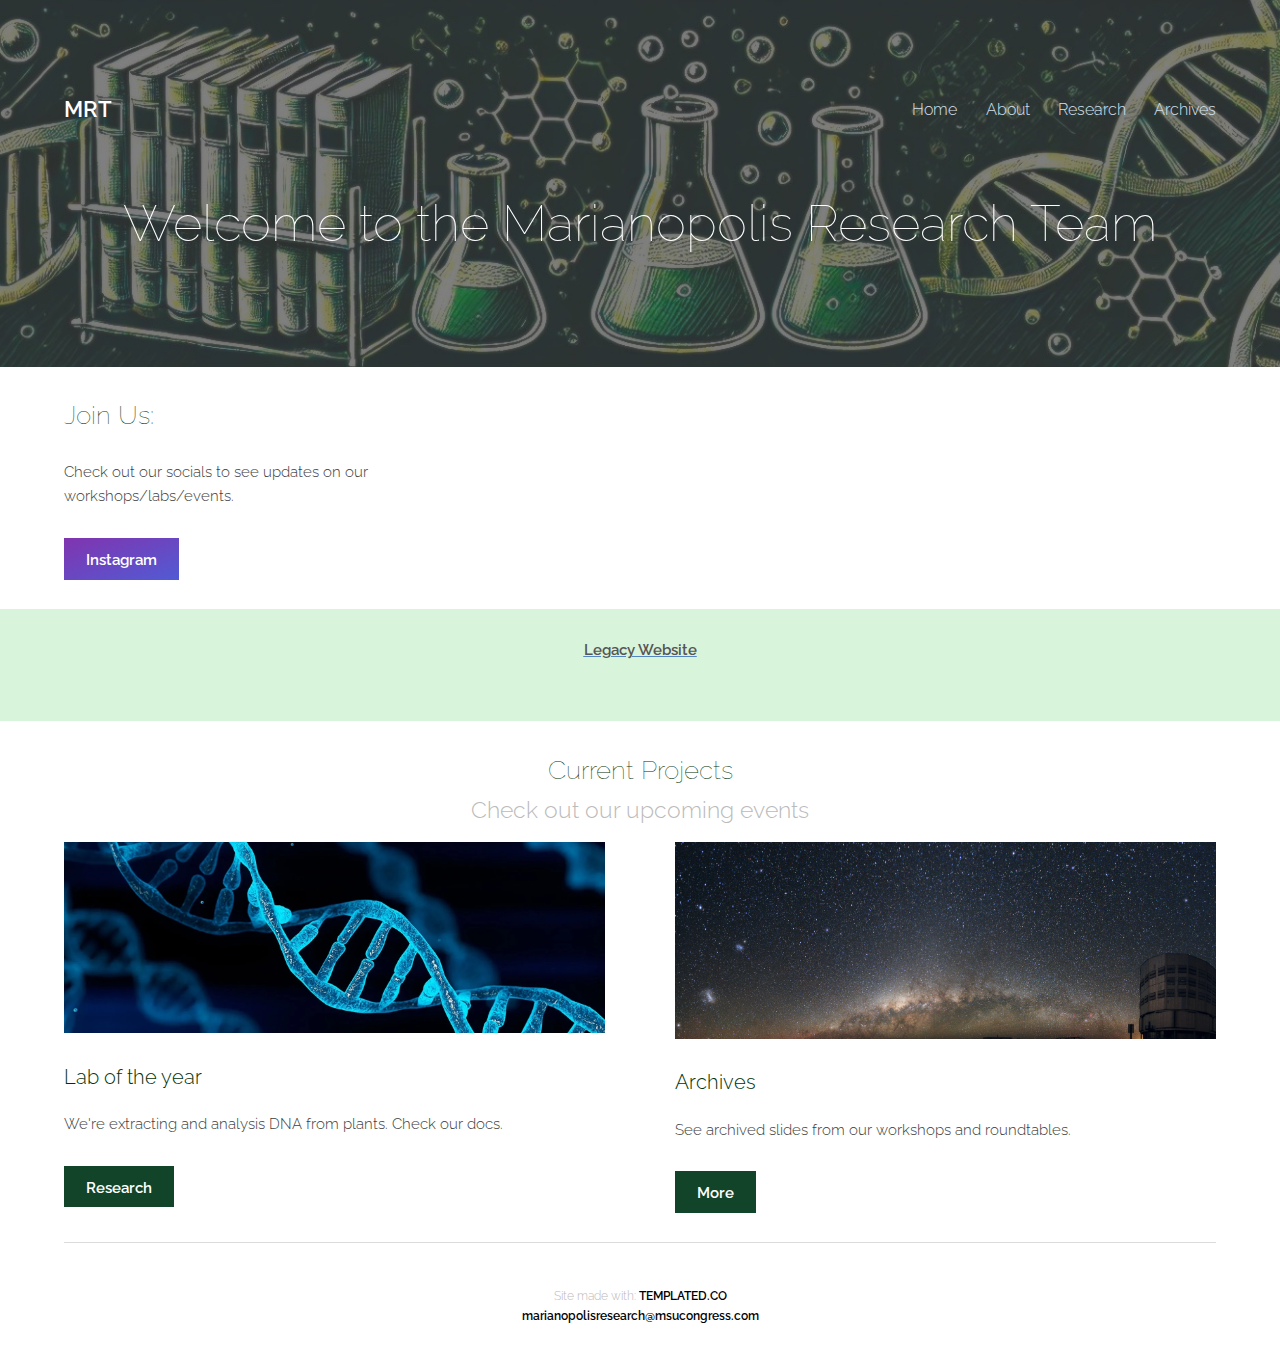
<file: index.html>
<!DOCTYPE HTML>
<!--
	Theory by TEMPLATED
	templated.co @templatedco
	Released for free under the Creative Commons Attribution 3.0 license (templated.co/license)
--><html><head><title>Marianopolis Research Team</title><meta charset="utf-8"><meta name="robots" content="index, follow, max-image-preview:large, max-snippet:-1, max-video-preview:-1"><meta name="viewport" content="width=device-width, initial-scale=1"><link rel="stylesheet" href="assets/css/main.css"></head><body>

		<!-- Header -->
			<header id="header"><div class="inner">
					<a href="index.html" class="logo">MRT</a>
					<nav id="nav"><a href="index.html">Home</a>
						<a href="generic.html">About</a>
						<a href="research.html">Research</a>
						<a href="archives.html">Archives</a>
					</nav><a href="#navPanel" class="navPanelToggle"><span class="fa fa-bars"></span></a>
				</div>
			</header><!-- Banner --><section id="banner"><h1>Welcome to the Marianopolis Research Team</h1>
				<!--<p>STEM, Labs, Science, Research.</p>-->
			</section><!-- One --><section id="one" class="wrapper"><div class="inner">
					<div class="flex flex-3">
						<article><header><h2>Join Us:</h2>
							</header><p>Check out our socials to see updates on our workshops/labs/events.</p>
							<footer><a href="https://www.instagram.com/marianopolisresearch/" class="button special ins">Instagram</a>
							</footer></article></div>
				</div>
			</section><!-- Two -->
			<section id="two" class="wrapper style1 special"><div class="inner">
					
						<p><a href="https://sites.google.com/view/marianopolis-research">
							<u><b>Legacy Website</b></u></a></p>
						</div>
					</div>
				
				</div>
			</section><!-- Three --><section id="three" class="wrapper special"><div class="inner">
					<header class="align-center"><h2>Current Projects</h2>
						<p>Check out our upcoming events</p>
					</header><div class="flex flex-2">
						<article><div class="image fit">
								<img src="images/DNA-strands-concept-illustration copy.jpg" alt="DNA" width="576" height="196"></div>
							<header><h3>Lab of the year</h3>
							</header><p>We're extracting and analysis DNA from plants. Check our docs.</p>
							<footer><a href="research.html" class="button special">Research</a>
							</footer></article><article><div class="image fit">
								<img src="images/Panoramic_Large_and_Small_Magellanic_Clouds copy.jpg" alt="SMC" width="576" height="196"></div>
							<header><h3>Archives</h3>
							</header><p>See archived slides from our workshops and roundtables.</p>
							<footer><a href="research.html" class="button special">More</a>
							</footer></article></div>
				</div>
			</section><!-- Footer --><footer id="footer"><div class="inner">
					<div class="flex">
						<!--<ul class="icons"><li><a href="#" class="icon fa-facebook"><span class="label">Facebook</span></a></li>
							<li><a href="#" class="icon fa-twitter"><span class="label">Twitter</span></a></li>
							<li><a href="#" class="icon fa-linkedin"><span class="label">linkedIn</span></a></li>
							<li><a href="#" class="icon fa-pinterest-p"><span class="label">Pinterest</span></a></li>
							<li><a href="#" class="icon fa-vimeo"><span class="label">Vimeo</span></a></li>
						</ul></div>-->
				</div>
			</footer><div class="copyright">
			Site made with: <a href="https://templated.co/">TEMPLATED.CO</a>
			<br><a href="mailto: marianopolisresearch@msucongress.com">marianopolisresearch@msucongress.com</a>
		</div>

		<!-- Scripts -->
			<script src="assets/js/jquery.min.js"></script><script src="assets/js/skel.min.js"></script><script src="assets/js/util.js"></script><script src="assets/js/main.js"></script></body></html>
</file>
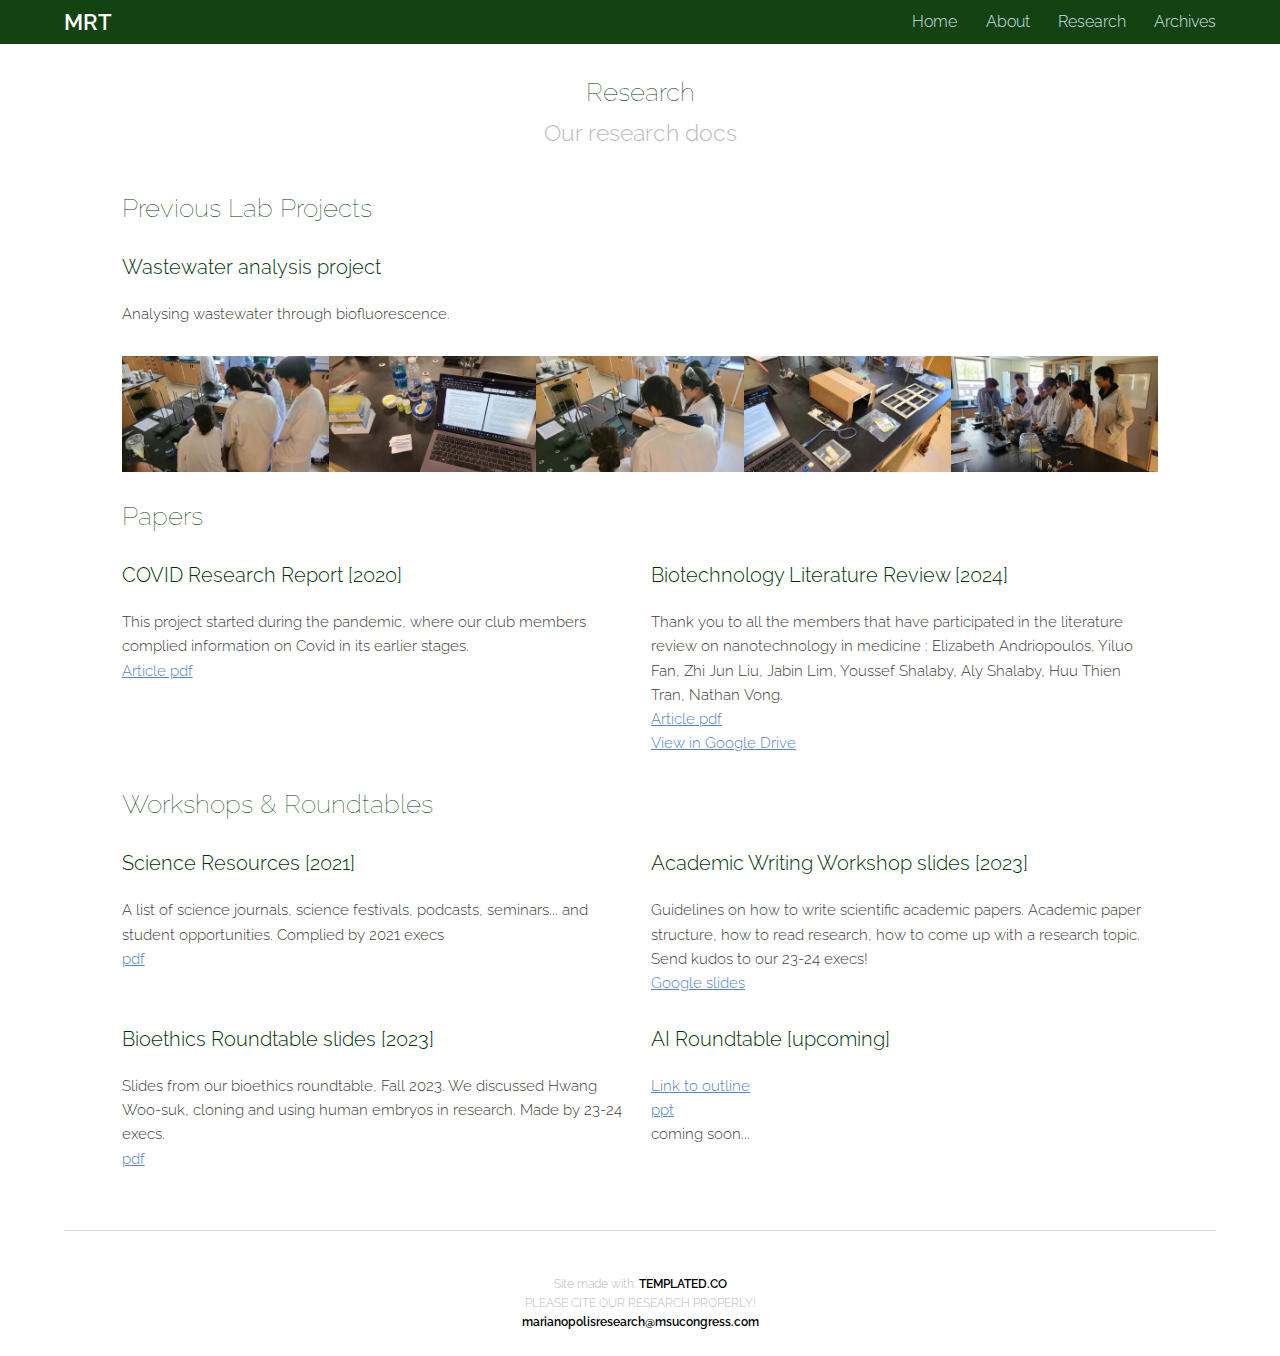
<file: archives.html>
<!DOCTYPE HTML>
<!--
	Theory by TEMPLATED
	templated.co @templatedco
	Released for free under the Creative Commons Attribution 3.0 license (templated.co/license)
--><html><head><title>Archives - MRT</title><meta charset="utf-8"><meta name="robots" content="index, follow, max-image-preview:large, max-snippet:-1, max-video-preview:-1"><meta name="viewport" content="width=device-width, initial-scale=1"><link rel="stylesheet" href="assets/css/main.css"></head><body class="subpage">

		<!-- Header -->
			<header id="header"><div class="inner">
					<a href="index.html" class="logo">MRT</a>
					<nav id="nav"><a href="index.html">Home</a>
						<a href="generic.html">About</a>
						<a href="research.html">Research</a>
                        <a href="archives.html">Archives</a>
					</nav><a href="#navPanel" class="navPanelToggle"><span class="fa fa-bars"></span></a>
				</div>
			</header><!-- Main --><section id="main" class="wrapper"><div class="inner">
					<header class="align-center"><h2>Research</h2>
						<p>Our research docs</p>
					</header><!-- Content -->
					
					<br>
					<div class="inner">
						
						<div class="6u 12u$(small)">
							<h2 id="content">Previous Lab Projects</h2>
							<h3>Wastewater analysis project</h3>
				
							<p>Analysing wastewater through biofluorescence.</p>
							<div class="image-container">
								<img src="images/image3.jpg" alt="Image 3">
								<img src="images/image2.jpg" alt="Image 2">
								<img src="images/image4.jpg" alt="Image 4">
								<img src="images/image1.jpg" alt="Image 1">
								<img src="images/image5.jpg" alt="Image 5">
							  </div>
							  
						</div>
					</div>	
					<div class="inner">
					<br>
					<h2 id="content">Papers</h2>
					<div class="row">
						<div class="6u 12u$(small)">
							<h3>COVID Research Report [2020]</h3>
							<p>This project started during the pandemic, where our club members complied information on Covid in its earlier stages. <br>
								<a href="images/MRT Covid-19 Research Committee.pdf">Article pdf</a></p>
						</div>
						<div class="6u 12u$(small)">
							<h3>Biotechnology Literature Review [2024]</h3>
							<p>Thank you to all the members that have participated in the literature review on nanotechnology in medicine :
								Elizabeth Andriopoulos, Yiluo Fan, Zhi Jun Liu, Jabin Lim, Youssef Shalaby, Aly Shalaby, Huu Thien Tran, Nathan Vong. <br>
								<a href="images/MRT literature review_Nanotechnologies in Medicine - Copy.pdf">Article pdf</a><br>
								<a href="https://drive.google.com/file/d/1_RDk9MzQJx9BAbstjx90JqHOaUor4GLH/view">View in Google Drive</a></p>
						</div>
						
					</div>

					</header><!-- Content --><h2 id="content">Workshops & Roundtables</h2>
					
					<div class="row">
						<div class="6u 12u$(small)">
							<h3>Science Resources [2021]</h3>
							<p>A list of science journals, science festivals, podcasts, seminars... and student opportunities.
								Complied by 2021 execs <br>
								<a href="images/Resource page.pdf">
								pdf</a></p>
						</div>

						<div class="6u 12u$(small)">
							<h3>Academic Writing Workshop slides [2023]</h3>
							<p>Guidelines on how to write scientific academic papers. Academic paper structure, how to read research, how to come up with a research topic.<br>
								Send kudos to our 23-24 execs! <br>
								<a href="https://docs.google.com/presentation/d/10uN0dzC9XYiNHpEy8opDjgyBek4obdr1/edit?usp=sharing&ouid=114641253321317277215&rtpof=true&sd=true">
								Google slides</a></p>
						</div>

						<div class="6u 12u$(small)">
							<h3>Bioethics Roundtable slides [2023]</h3>
							<p>Slides from our bioethics roundtable, Fall 2023. We discussed Hwang Woo-suk, cloning and using human
								embryos in research. Made by 23-24 execs.<br>
								<a href="images/Fall2023_MRT_Bioethics_Roundtable.pdf">
								pdf</a></p>
						</div>

						<div class="6u$ 12u$(small)">
							<h3>AI Roundtable [upcoming]</h3>
							<p><a href="https://docs.google.com/document/d/1M4HJzgoqy4YCSecYNC1C0x-swliLzHz5ISi5T3rlC9U/edit?usp=sharing">Link to outline</a>
							<br><a href="https://marianopolis-my.sharepoint.com/:p:/r/personal/2332479_marianopolis_com/Documents/AI-Research%20Roundtable%20F24.pptx?d=w4ac6279ca945414bb5a6fcf7c6dfed95&csf=1&web=1&e=9lf7Zf">ppt</a>
							<br> coming soon...</p>
						</div>
					</div>
					</div>
	
			
			</section><!-- Footer --><footer id="footer"><div class="inner">
					<div class="flex">
						</div>
				</div>
			</footer><div class="copyright">
			Site made with: <a href="https://templated.co/">TEMPLATED.CO</a>
				<br>PLEASE CITE OUR RESEARCH PROPERLY!
				<br><a href="mailto: marianopolisresearch@msucongress.com">marianopolisresearch@msucongress.com</a>
		</div>

		<!-- Scripts -->
			<script src="assets/js/jquery.min.js"></script><script src="assets/js/skel.min.js"></script><script src="assets/js/util.js"></script><script src="assets/js/main.js"></script></body></html>
</file>
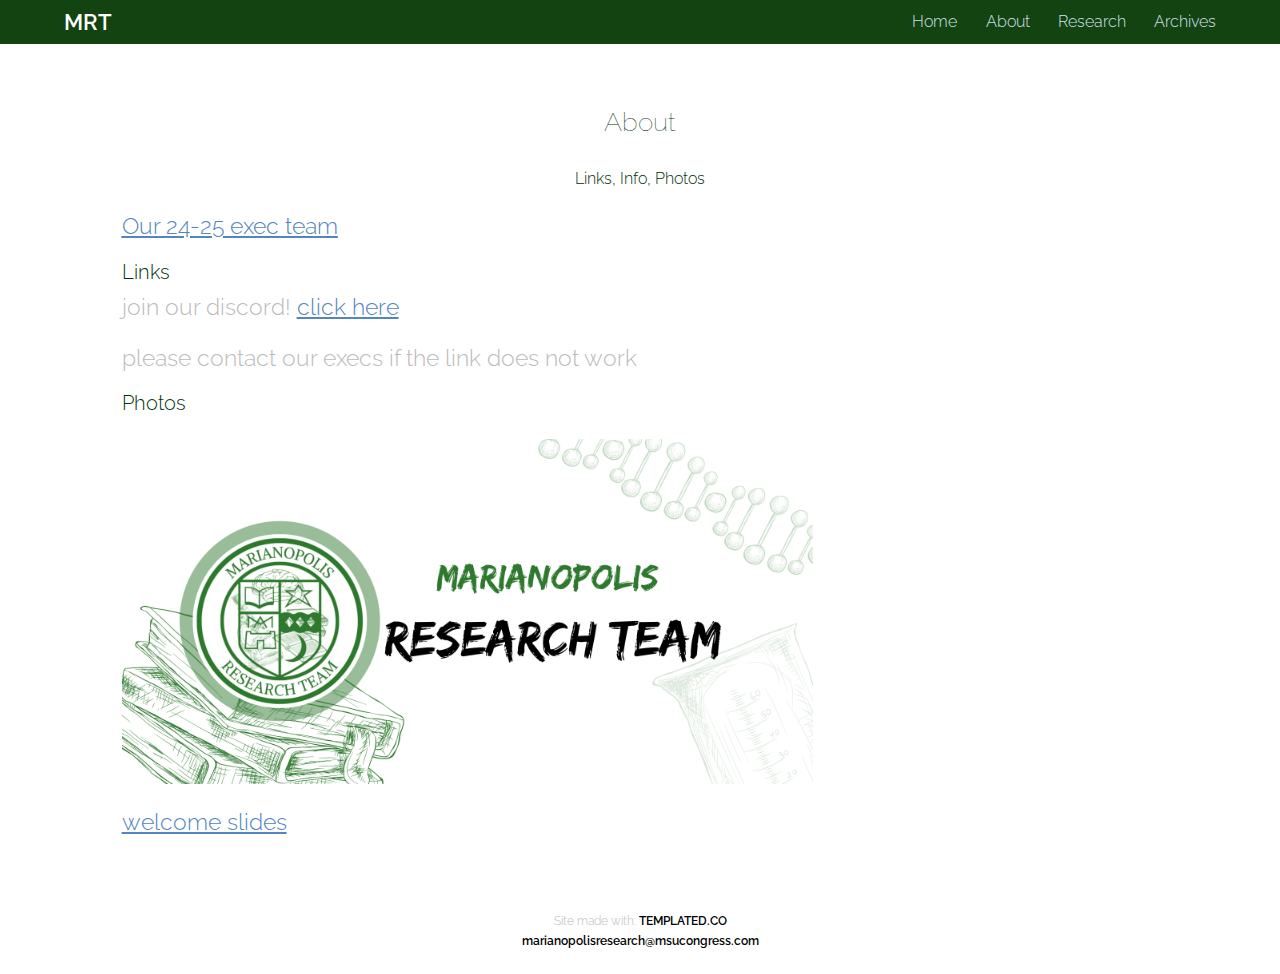
<file: generic.html>
<!DOCTYPE HTML>
<!--
	Theory by TEMPLATED
	templated.co @templatedco
	Released for free under the Creative Commons Attribution 3.0 license (templated.co/license)
--><html><head><title>About/Info - MRT</title><meta charset="utf-8"><meta name="robots" content="index, follow, max-image-preview:large, max-snippet:-1, max-video-preview:-1"><meta name="viewport" content="width=device-width, initial-scale=1"><link rel="stylesheet" href="assets/css/main.css"></head><body class="subpage">

<!-- Header -->
<header id="header"><div class="inner">
        <a href="index.html" class="logo">MRT</a>
        <nav id="nav"><a href="index.html">Home</a>
            <a href="generic.html">About</a>
            <a href="research.html">Research</a>
            <a href="archives.html">Archives</a>
        </nav><a href="#navPanel" class="navPanelToggle"><span class="fa fa-bars"></span></a>
    </div>
</header><!-- Main --><section id="main" class="wrapper"><div class="inner">
        <section id="three" class="wrapper"><div class="inner">
                <header class="align-center"><h2>About</h2>
                    <h4>Links, Info, Photos</h4>
                </header>
                <header><p><a href="https://www.instagram.com/p/C2d52fmOYPW/?img_index=1">
                    <u>Our 24-25 exec team</u></a></p>
                <h3>Links</h3>
                <p>join our discord! <a href="https://discord.gg/qtjTXya5mf">click here</a></p>
                <p>please contact our execs if the link does not work</p>

                <h3>Photos</h3>
                <img src="images/banner.png" alt="MRT banner" width="691.2" height="345.6"></img>
                <p><a href="https://docs.google.com/presentation/d/1n62QTdOGcn0fJRqdqCqZDuoXxTXv7mAU/edit?usp=sharing&ouid=114641253321317277215&rtpof=true&sd=true">welcome slides</a></p>
            </div>
        </section></div>
</section><!-- Footer -->
</footer><div class="copyright">
    Site made with: <a href="https://templated.co/">TEMPLATED.CO</a>
    <br><a href="mailto: marianopolisresearch@msucongress.com">marianopolisresearch@msucongress.com</a>
</div>

<!-- Scripts -->
<script src="assets/js/jquery.min.js"></script><script src="assets/js/skel.min.js"></script><script src="assets/js/util.js"></script><script src="assets/js/main.js"></script></body></html>
</file>
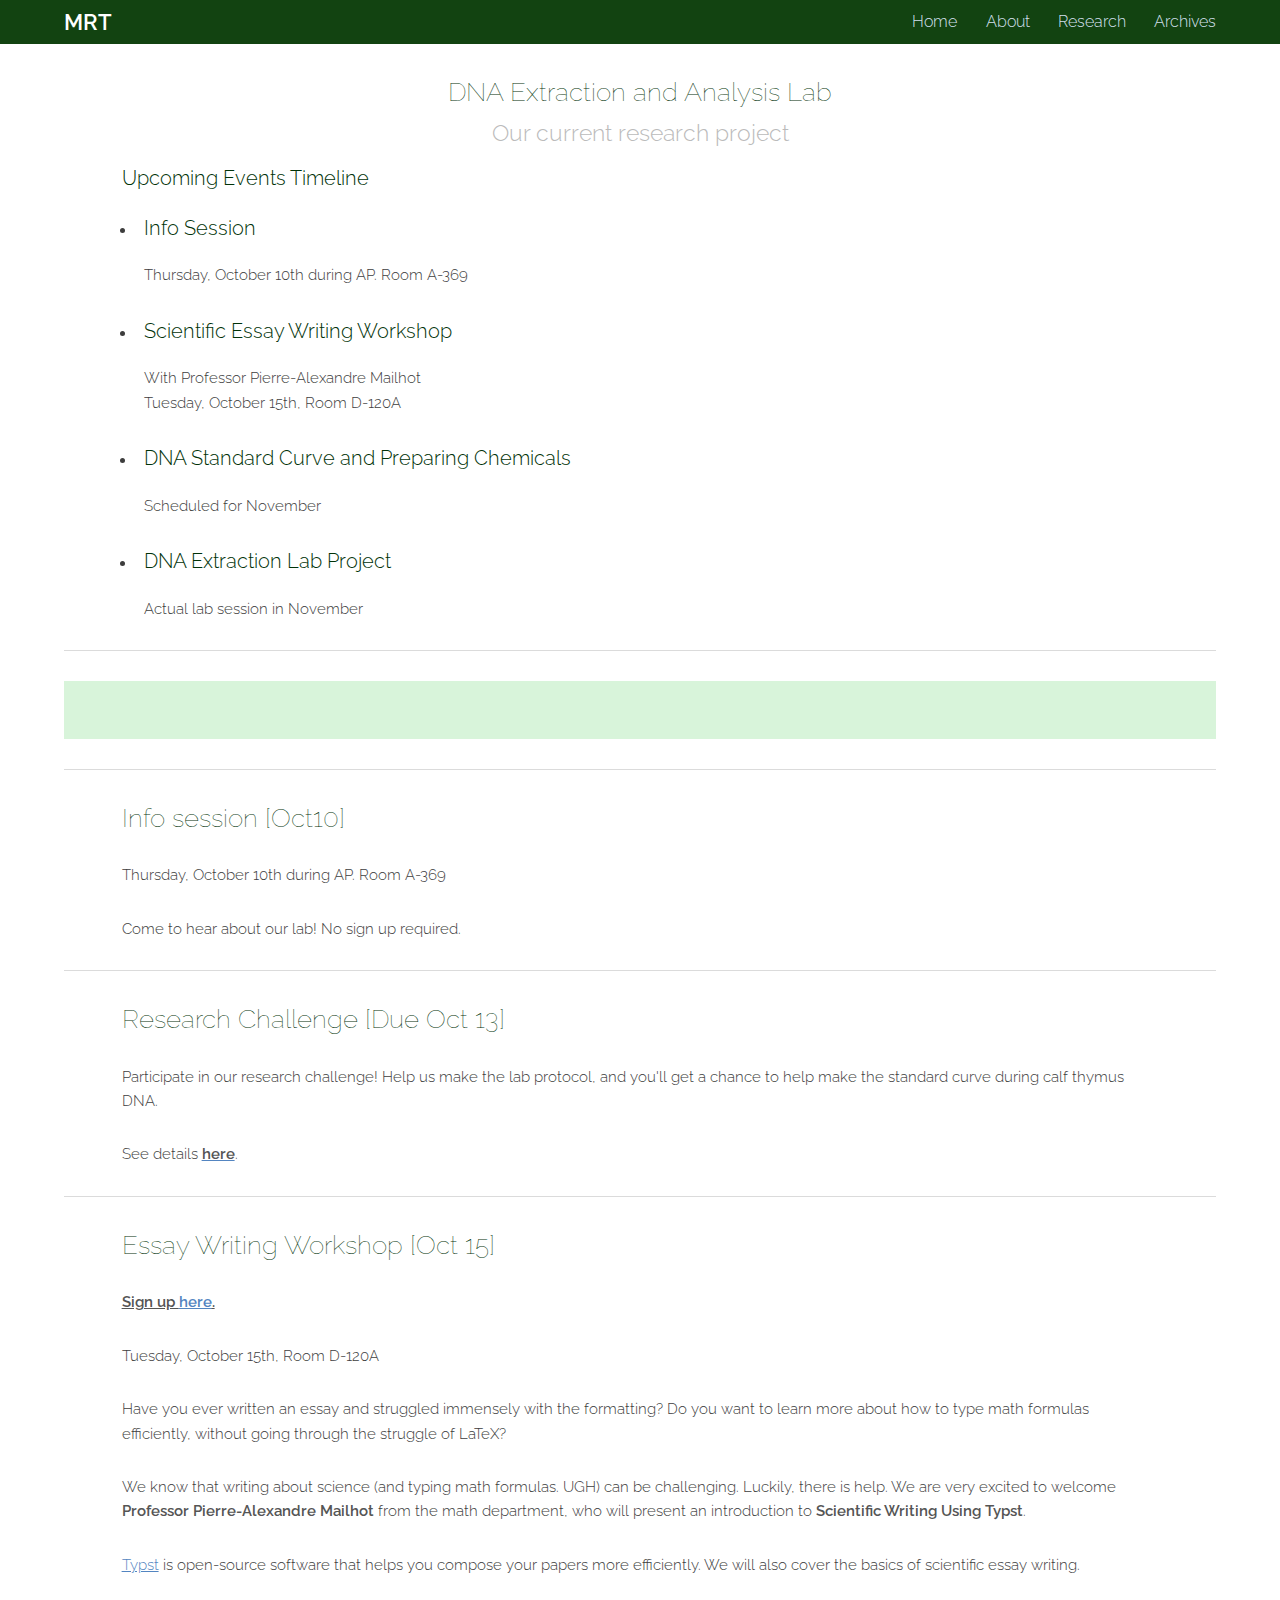
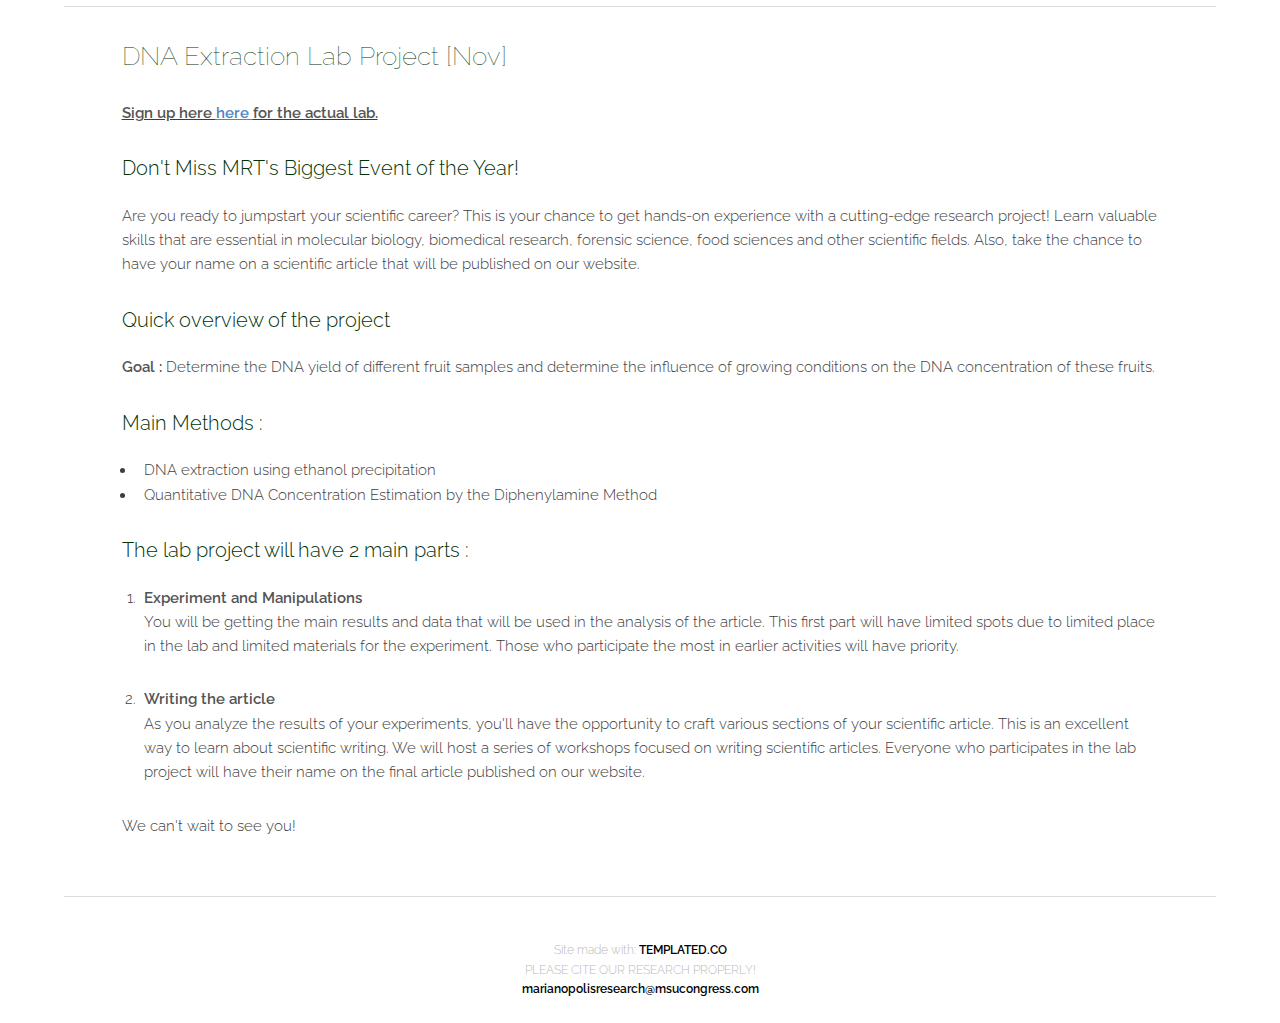
<file: research.html>
<!DOCTYPE HTML>
<!--
	Theory by TEMPLATED
	templated.co @templatedco
	Released for free under the Creative Commons Attribution 3.0 license (templated.co/license)
--><html><head><title>Research - MRT</title><meta charset="utf-8"><meta name="robots" content="index, follow, max-image-preview:large, max-snippet:-1, max-video-preview:-1"><meta name="viewport" content="width=device-width, initial-scale=1"><link rel="stylesheet" href="assets/css/main.css"></head><body class="subpage">

		<!-- Header -->
			<header id="header"><div class="inner">
					<a href="index.html" class="logo">MRT</a>
					<nav id="nav"><a href="index.html">Home</a>
						<a href="generic.html">About</a>
						<a href="research.html">Research</a>
						<a href="archives.html">Archives</a>
					</nav><a href="#navPanel" class="navPanelToggle"><span class="fa fa-bars"></span></a>
				</div>
			</header>

			<!-- Main -->
			<section id="main" class="wrapper"><div class="inner">
					<header class="align-center"><h2>DNA Extraction and Analysis Lab</h2>
						<p>Our current research project</p>
					</header>
					
					<!-- Content -->
					<div class="inner">
						<h3>Upcoming Events Timeline</h3>
							<ul >
								<li>
									<h3>Info Session</h3>
									<p >Thursday, October 10th during AP. Room A-369</p>
								</li>
								<li>
									<h3>Scientific Essay Writing Workshop</h3>
									<p >With Professor Pierre-Alexandre Mailhot<br>Tuesday, October 15th, Room D-120A</p>
								</li>
								<li>
									<h3>DNA Standard Curve and Preparing Chemicals</h3>
									<p >Scheduled for November</p>
								</li>
								<li>
									<h3>DNA Extraction Lab Project</h3>
									<p>Actual lab session in November</p>
								</li>
							</ul>
						
					</div>
				<hr>
				<section class="wrapper style1 special"><div class="inner">
					</div></section>
				<hr>

				<!-- Essay Writing Workshop Section -->
				
					<div class="inner">
						<h2>Info session [Oct10]</h2>
						<p >Thursday, October 10th during AP. Room A-369</p>
						<p>Come to hear about our lab! No sign up required.</p>
						
					</div>
					<hr>
					<div class="inner">
							<h2>Research Challenge [Due Oct 13]</h2>
				
							<p>Participate in our research challenge! Help us make the lab protocol, and you'll get a chance to help make the standard curve during calf thymus DNA.</p>
							<p>See details <a href="https://docs.google.com/document/d/1bJ9QyFKOUJ1LHnC7qCd515OtPryIZiGSNFgDFyB8w9I/edit?usp=sharing"><b>here</b></a>.</p>
							
						</div>	
				
					<hr>
					<div class="inner">
						<h2>Essay Writing Workshop [Oct 15]</h2>
						<p><b><u>Sign up <a href="https://docs.google.com/forms/d/e/1FAIpQLSfUdJlt5OFadrtgsdYTr45lmsTWcUZXMKtx_yolRnbUoMBL6A/viewform">here</a>.</b></u></p>
						<p>Tuesday, October 15th, Room D-120A</p>
						<p>Have you ever written an essay and struggled immensely with the formatting? Do you want to learn more about how to type math formulas efficiently, without going through the struggle of LaTeX? 

							<p>We know that writing about science (and typing math formulas. UGH) can be challenging. Luckily, there is help. We are very excited to welcome <strong>Professor Pierre-Alexandre Mailhot</strong> from the math department, who will present an introduction to <strong>Scientific Writing Using Typst</strong>.
							</p>
							<p><a href="https://typst.app/">Typst</a>  is open-source software that helps you compose your papers more efficiently. We will also cover the basics of scientific essay writing.</p>
							</p>
							
					</div>
					<hr>	
				
					<div class="inner">
							<h2>DNA Extraction Lab Project [Nov]</h2>
				
							<p><u><b>Sign up here <a href="https://docs.google.com/document/d/1bJ9QyFKOUJ1LHnC7qCd515OtPryIZiGSNFgDFyB8w9I/edit?usp=sharing">here </a>for the actual lab.</b></u></p>
							
							<h3>Don't Miss MRT's Biggest Event of the Year!</h3>
						
							<p>Are you ready to jumpstart your scientific career? This is your chance to get hands-on experience with a cutting-edge research project! Learn valuable skills that are essential in molecular biology, biomedical research, forensic science, food sciences and other scientific fields. Also, take the chance to have your name on a scientific article that will be published on our website.</p>
						
							<h3>Quick overview of the project</h3>
							<p><strong>Goal :</strong> Determine the DNA yield of different fruit samples and determine the influence of growing conditions on the DNA concentration of these fruits.</p>
						
							<h3>Main Methods :</h3>
							<ul>
								<li>DNA extraction using ethanol precipitation</li>
								<li>Quantitative DNA Concentration Estimation by the Diphenylamine Method</li>
							</ul>
						
							<h3>The lab project will have 2 main parts :</h3>
							<ol>
								<li>
									<strong>Experiment and Manipulations</strong>
									<p>You will be getting the main results and data that will be used in the analysis of the article. This first part will have limited spots due to limited place in the lab and limited materials for the experiment. Those who participate the most in earlier activities will have priority.</p>
								</li>
								<li>
									<strong>Writing the article</strong>
									<p>As you analyze the results of your experiments, you'll have the opportunity to craft various sections of your scientific article. This is an excellent way to learn about scientific writing. We will host a series of workshops focused on writing scientific articles. Everyone who participates in the lab project will have their name on the final article published on our website.</p>
								</li>
							</ol>
						
							<p>We can't wait to see you!</p>
						</div>	
					</div>
				</section>
			
					

					
				
			
			<!-- Footer --><footer id="footer"><div class="inner">
					<div class="flex">
						</div>
				</div>
			</footer><div class="copyright">
			Site made with: <a href="https://templated.co/">TEMPLATED.CO</a>
				<br>PLEASE CITE OUR RESEARCH PROPERLY!
				<br><a href="mailto: marianopolisresearch@msucongress.com">marianopolisresearch@msucongress.com</a>
		</div>

		<!-- Scripts -->
			<script src="assets/js/jquery.min.js"></script><script src="assets/js/skel.min.js"></script><script src="assets/js/util.js"></script><script src="assets/js/main.js"></script></body></html>
</file>
<file: assets/css/main.css>
@charset "UTF-8";
@import url(font-awesome.min.css);
@import "https://fonts.googleapis.com/css?family=Raleway:100,300,600";

/*
	Theory by TEMPLATED
	templated.co @templatedco
	Released for free under the Creative Commons Attribution 3.0 license (templated.co/license)
*/

/* Reset */

	html, body, div, span, applet, object, iframe, h1, h2, h3, h4, h5, h6, p, blockquote, pre, a, abbr, acronym, address, big, cite, code, del, dfn, em, img, ins, kbd, q, s, samp, small, strike, strong, sub, sup, tt, var, b, u, i, center, dl, dt, dd, ol, ul, li, fieldset, form, label, legend, table, caption, tbody, tfoot, thead, tr, th, td, article, aside, canvas, details, embed, figure, figcaption, footer, header, hgroup, menu, nav, output, ruby, section, summary, time, mark, audio, video {
		margin: 0;
		padding: 0;
		border: 0;
		font-size: 100%;
		font: inherit;
		vertical-align: baseline;
	}
.image.fit img {
	width: 100%;
	height: auto;
}
	article, aside, details, figcaption, figure, footer, header, hgroup, menu, nav, section {
		display: block;
	}

	body {
		line-height: 1;
	}

	ol, ul {
		list-style: none;
	}

	blockquote, q {
		quotes: none;
	}

	blockquote:before, blockquote:after, q:before, q:after {
		content: '';
		content: none;
	}

	table {
		border-collapse: collapse;
		border-spacing: 0;
	}

	body {
		-webkit-text-size-adjust: none;
	}

/* Box Model */

	*, *:before, *:after {
		-moz-box-sizing: border-box;
		-webkit-box-sizing: border-box;
		box-sizing: border-box;
	}

/* Containers */

	.container {
		margin-left: auto;
		margin-right: auto;
	}

	.container.\31 25\25 {
		width: 100%;
		max-width: 100em;
		min-width: 80em;
	}

	.container.\37 5\25 {
		width: 60em;
	}

	.container.\35 0\25 {
		width: 40em;
	}

	.container.\32 5\25 {
		width: 20em;
	}

	.container {
		width: 80em;
	}

	@media screen and (max-width: 1680px) {

		.container.\31 25\25 {
			width: 100%;
			max-width: 100em;
			min-width: 80em;
		}

		.container.\37 5\25 {
			width: 60em;
		}

		.container.\35 0\25 {
			width: 40em;
		}

		.container.\32 5\25 {
			width: 20em;
		}

		.container {
			width: 80em;
		}

	}

	@media screen and (max-width: 1280px) {

		.container.\31 25\25 {
			width: 100%;
			max-width: 81.25em;
			min-width: 65em;
		}

		.container.\37 5\25 {
			width: 48.75em;
		}

		.container.\35 0\25 {
			width: 32.5em;
		}

		.container.\32 5\25 {
			width: 16.25em;
		}

		.container {
			width: 65em;
		}

	}

	@media screen and (max-width: 980px) {

		.container.\31 25\25 {
			width: 100%;
			max-width: 112.5%;
			min-width: 90%;
		}

		.container.\37 5\25 {
			width: 67.5%;
		}

		.container.\35 0\25 {
			width: 45%;
		}

		.container.\32 5\25 {
			width: 22.5%;
		}

		.container {
			width: 90%;
		}

	}

	@media screen and (max-width: 736px) {

		.container.\31 25\25 {
			width: 100%;
			max-width: 112.5%;
			min-width: 90%;
		}

		.container.\37 5\25 {
			width: 67.5%;
		}

		.container.\35 0\25 {
			width: 45%;
		}

		.container.\32 5\25 {
			width: 22.5%;
		}

		.container {
			width: 90% !important;
		}

	}

	@media screen and (max-width: 480px) {

		.container.\31 25\25 {
			width: 100%;
			max-width: 112.5%;
			min-width: 90%;
		}

		.container.\37 5\25 {
			width: 67.5%;
		}

		.container.\35 0\25 {
			width: 45%;
		}

		.container.\32 5\25 {
			width: 22.5%;
		}

		.container {
			width: 90% !important;
		}

	}

/* Grid */

	.row {
		border-bottom: solid 1px transparent;
		-moz-box-sizing: border-box;
		-webkit-box-sizing: border-box;
		box-sizing: border-box;
	}

	.row > * {
		float: left;
		-moz-box-sizing: border-box;
		-webkit-box-sizing: border-box;
		box-sizing: border-box;
	}

	.row:after, .row:before {
		content: '';
		display: block;
		clear: both;
		height: 0;
	}

	.row.uniform > * > :first-child {
		margin-top: 0;
	}

	.row.uniform > * > :last-child {
		margin-bottom: 0;
	}

	.row.\30 \25 > * {
		padding: 0 0 0 0em;
	}

	.row.\30 \25 {
		margin: 0 0 -1px 0em;
	}

	.row.uniform.\30 \25 > * {
		padding: 0em 0 0 0em;
	}

	.row.uniform.\30 \25 {
		margin: 0em 0 -1px 0em;
	}

	.row > * {
		padding: 0 0 0 2em;
	}

	.row {
		margin: 0 0 -1px -2em;
	}

	.row.uniform > * {
		padding: 2em 0 0 2em;
	}

	.row.uniform {
		margin: -2em 0 -1px -2em;
	}

	.row.\32 00\25 > * {
		padding: 0 0 0 4em;
	}

	.row.\32 00\25 {
		margin: 0 0 -1px -4em;
	}

	.row.uniform.\32 00\25 > * {
		padding: 4em 0 0 4em;
	}

	.row.uniform.\32 00\25 {
		margin: -4em 0 -1px -4em;
	}

	.row.\31 50\25 > * {
		padding: 0 0 0 3em;
	}

	.row.\31 50\25 {
		margin: 0 0 -1px -3em;
	}

	.row.uniform.\31 50\25 > * {
		padding: 3em 0 0 3em;
	}

	.row.uniform.\31 50\25 {
		margin: -3em 0 -1px -3em;
	}

	.row.\35 0\25 > * {
		padding: 0 0 0 1em;
	}

	.row.\35 0\25 {
		margin: 0 0 -1px -1em;
	}

	.row.uniform.\35 0\25 > * {
		padding: 1em 0 0 1em;
	}

	.row.uniform.\35 0\25 {
		margin: -1em 0 -1px -1em;
	}

	.row.\32 5\25 > * {
		padding: 0 0 0 0.5em;
	}

	.row.\32 5\25 {
		margin: 0 0 -1px -0.5em;
	}

	.row.uniform.\32 5\25 > * {
		padding: 0.5em 0 0 0.5em;
	}

	.row.uniform.\32 5\25 {
		margin: -0.5em 0 -1px -0.5em;
	}

	.\31 2u, .\31 2u\24 {
		width: 100%;
		clear: none;
		margin-left: 0;
	}

	.\31 1u, .\31 1u\24 {
		width: 91.6666666667%;
		clear: none;
		margin-left: 0;
	}

	.\31 0u, .\31 0u\24 {
		width: 83.3333333333%;
		clear: none;
		margin-left: 0;
	}

	.\39 u, .\39 u\24 {
		width: 75%;
		clear: none;
		margin-left: 0;
	}

	.\38 u, .\38 u\24 {
		width: 66.6666666667%;
		clear: none;
		margin-left: 0;
	}

	.\37 u, .\37 u\24 {
		width: 58.3333333333%;
		clear: none;
		margin-left: 0;
	}

	.\36 u, .\36 u\24 {
		width: 50%;
		clear: none;
		margin-left: 0;
	}

	.\35 u, .\35 u\24 {
		width: 41.6666666667%;
		clear: none;
		margin-left: 0;
	}

	.\34 u, .\34 u\24 {
		width: 33.3333333333%;
		clear: none;
		margin-left: 0;
	}

	.\33 u, .\33 u\24 {
		width: 25%;
		clear: none;
		margin-left: 0;
	}

	.\32 u, .\32 u\24 {
		width: 16.6666666667%;
		clear: none;
		margin-left: 0;
	}

	.\31 u, .\31 u\24 {
		width: 8.3333333333%;
		clear: none;
		margin-left: 0;
	}

	.\31 2u\24 + *,
	.\31 1u\24 + *,
	.\31 0u\24 + *,
	.\39 u\24 + *,
	.\38 u\24 + *,
	.\37 u\24 + *,
	.\36 u\24 + *,
	.\35 u\24 + *,
	.\34 u\24 + *,
	.\33 u\24 + *,
	.\32 u\24 + *,
	.\31 u\24 + * {
		clear: left;
	}

	.\-11u {
		margin-left: 91.66667%;
	}

	.\-10u {
		margin-left: 83.33333%;
	}

	.\-9u {
		margin-left: 75%;
	}

	.\-8u {
		margin-left: 66.66667%;
	}

	.\-7u {
		margin-left: 58.33333%;
	}

	.\-6u {
		margin-left: 50%;
	}

	.\-5u {
		margin-left: 41.66667%;
	}

	.\-4u {
		margin-left: 33.33333%;
	}

	.\-3u {
		margin-left: 25%;
	}

	.\-2u {
		margin-left: 16.66667%;
	}

	.\-1u {
		margin-left: 8.33333%;
	}

	@media screen and (max-width: 1680px) {

		.row > * {
			padding: 0 0 0 2em;
		}

		.row {
			margin: 0 0 -1px -2em;
		}

		.row.uniform > * {
			padding: 2em 0 0 2em;
		}

		.row.uniform {
			margin: -2em 0 -1px -2em;
		}

		.row.\32 00\25 > * {
			padding: 0 0 0 4em;
		}

		.row.\32 00\25 {
			margin: 0 0 -1px -4em;
		}

		.row.uniform.\32 00\25 > * {
			padding: 4em 0 0 4em;
		}

		.row.uniform.\32 00\25 {
			margin: -4em 0 -1px -4em;
		}

		.row.\31 50\25 > * {
			padding: 0 0 0 3em;
		}

		.row.\31 50\25 {
			margin: 0 0 -1px -3em;
		}

		.row.uniform.\31 50\25 > * {
			padding: 3em 0 0 3em;
		}

		.row.uniform.\31 50\25 {
			margin: -3em 0 -1px -3em;
		}

		.row.\35 0\25 > * {
			padding: 0 0 0 1em;
		}

		.row.\35 0\25 {
			margin: 0 0 -1px -1em;
		}

		.row.uniform.\35 0\25 > * {
			padding: 1em 0 0 1em;
		}

		.row.uniform.\35 0\25 {
			margin: -1em 0 -1px -1em;
		}

		.row.\32 5\25 > * {
			padding: 0 0 0 0.5em;
		}

		.row.\32 5\25 {
			margin: 0 0 -1px -0.5em;
		}

		.row.uniform.\32 5\25 > * {
			padding: 0.5em 0 0 0.5em;
		}

		.row.uniform.\32 5\25 {
			margin: -0.5em 0 -1px -0.5em;
		}

		.\31 2u\28xlarge\29, .\31 2u\24\28xlarge\29 {
			width: 100%;
			clear: none;
			margin-left: 0;
		}

		.\31 1u\28xlarge\29, .\31 1u\24\28xlarge\29 {
			width: 91.6666666667%;
			clear: none;
			margin-left: 0;
		}

		.\31 0u\28xlarge\29, .\31 0u\24\28xlarge\29 {
			width: 83.3333333333%;
			clear: none;
			margin-left: 0;
		}

		.\39 u\28xlarge\29, .\39 u\24\28xlarge\29 {
			width: 75%;
			clear: none;
			margin-left: 0;
		}

		.\38 u\28xlarge\29, .\38 u\24\28xlarge\29 {
			width: 66.6666666667%;
			clear: none;
			margin-left: 0;
		}

		.\37 u\28xlarge\29, .\37 u\24\28xlarge\29 {
			width: 58.3333333333%;
			clear: none;
			margin-left: 0;
		}

		.\36 u\28xlarge\29, .\36 u\24\28xlarge\29 {
			width: 50%;
			clear: none;
			margin-left: 0;
		}

		.\35 u\28xlarge\29, .\35 u\24\28xlarge\29 {
			width: 41.6666666667%;
			clear: none;
			margin-left: 0;
		}

		.\34 u\28xlarge\29, .\34 u\24\28xlarge\29 {
			width: 33.3333333333%;
			clear: none;
			margin-left: 0;
		}

		.\33 u\28xlarge\29, .\33 u\24\28xlarge\29 {
			width: 25%;
			clear: none;
			margin-left: 0;
		}

		.\32 u\28xlarge\29, .\32 u\24\28xlarge\29 {
			width: 16.6666666667%;
			clear: none;
			margin-left: 0;
		}

		.\31 u\28xlarge\29, .\31 u\24\28xlarge\29 {
			width: 8.3333333333%;
			clear: none;
			margin-left: 0;
		}

		.\31 2u\24\28xlarge\29 + *,
		.\31 1u\24\28xlarge\29 + *,
		.\31 0u\24\28xlarge\29 + *,
		.\39 u\24\28xlarge\29 + *,
		.\38 u\24\28xlarge\29 + *,
		.\37 u\24\28xlarge\29 + *,
		.\36 u\24\28xlarge\29 + *,
		.\35 u\24\28xlarge\29 + *,
		.\34 u\24\28xlarge\29 + *,
		.\33 u\24\28xlarge\29 + *,
		.\32 u\24\28xlarge\29 + *,
		.\31 u\24\28xlarge\29 + * {
			clear: left;
		}

		.\-11u\28xlarge\29 {
			margin-left: 91.66667%;
		}

		.\-10u\28xlarge\29 {
			margin-left: 83.33333%;
		}

		.\-9u\28xlarge\29 {
			margin-left: 75%;
		}

		.\-8u\28xlarge\29 {
			margin-left: 66.66667%;
		}

		.\-7u\28xlarge\29 {
			margin-left: 58.33333%;
		}

		.\-6u\28xlarge\29 {
			margin-left: 50%;
		}

		.\-5u\28xlarge\29 {
			margin-left: 41.66667%;
		}

		.\-4u\28xlarge\29 {
			margin-left: 33.33333%;
		}

		.\-3u\28xlarge\29 {
			margin-left: 25%;
		}

		.\-2u\28xlarge\29 {
			margin-left: 16.66667%;
		}

		.\-1u\28xlarge\29 {
			margin-left: 8.33333%;
		}

	}

	@media screen and (max-width: 1280px) {

		.row > * {
			padding: 0 0 0 1.5em;
		}

		.row {
			margin: 0 0 -1px -1.5em;
		}

		.row.uniform > * {
			padding: 1.5em 0 0 1.5em;
		}

		.row.uniform {
			margin: -1.5em 0 -1px -1.5em;
		}

		.row.\32 00\25 > * {
			padding: 0 0 0 3em;
		}

		.row.\32 00\25 {
			margin: 0 0 -1px -3em;
		}

		.row.uniform.\32 00\25 > * {
			padding: 3em 0 0 3em;
		}

		.row.uniform.\32 00\25 {
			margin: -3em 0 -1px -3em;
		}

		.row.\31 50\25 > * {
			padding: 0 0 0 2.25em;
		}

		.row.\31 50\25 {
			margin: 0 0 -1px -2.25em;
		}

		.row.uniform.\31 50\25 > * {
			padding: 2.25em 0 0 2.25em;
		}

		.row.uniform.\31 50\25 {
			margin: -2.25em 0 -1px -2.25em;
		}

		.row.\35 0\25 > * {
			padding: 0 0 0 0.75em;
		}

		.row.\35 0\25 {
			margin: 0 0 -1px -0.75em;
		}

		.row.uniform.\35 0\25 > * {
			padding: 0.75em 0 0 0.75em;
		}

		.row.uniform.\35 0\25 {
			margin: -0.75em 0 -1px -0.75em;
		}

		.row.\32 5\25 > * {
			padding: 0 0 0 0.375em;
		}

		.row.\32 5\25 {
			margin: 0 0 -1px -0.375em;
		}

		.row.uniform.\32 5\25 > * {
			padding: 0.375em 0 0 0.375em;
		}

		.row.uniform.\32 5\25 {
			margin: -0.375em 0 -1px -0.375em;
		}

		.\31 2u\28large\29, .\31 2u\24\28large\29 {
			width: 100%;
			clear: none;
			margin-left: 0;
		}

		.\31 1u\28large\29, .\31 1u\24\28large\29 {
			width: 91.6666666667%;
			clear: none;
			margin-left: 0;
		}

		.\31 0u\28large\29, .\31 0u\24\28large\29 {
			width: 83.3333333333%;
			clear: none;
			margin-left: 0;
		}

		.\39 u\28large\29, .\39 u\24\28large\29 {
			width: 75%;
			clear: none;
			margin-left: 0;
		}

		.\38 u\28large\29, .\38 u\24\28large\29 {
			width: 66.6666666667%;
			clear: none;
			margin-left: 0;
		}

		.\37 u\28large\29, .\37 u\24\28large\29 {
			width: 58.3333333333%;
			clear: none;
			margin-left: 0;
		}

		.\36 u\28large\29, .\36 u\24\28large\29 {
			width: 50%;
			clear: none;
			margin-left: 0;
		}

		.\35 u\28large\29, .\35 u\24\28large\29 {
			width: 41.6666666667%;
			clear: none;
			margin-left: 0;
		}

		.\34 u\28large\29, .\34 u\24\28large\29 {
			width: 33.3333333333%;
			clear: none;
			margin-left: 0;
		}

		.\33 u\28large\29, .\33 u\24\28large\29 {
			width: 25%;
			clear: none;
			margin-left: 0;
		}

		.\32 u\28large\29, .\32 u\24\28large\29 {
			width: 16.6666666667%;
			clear: none;
			margin-left: 0;
		}

		.\31 u\28large\29, .\31 u\24\28large\29 {
			width: 8.3333333333%;
			clear: none;
			margin-left: 0;
		}

		.\31 2u\24\28large\29 + *,
		.\31 1u\24\28large\29 + *,
		.\31 0u\24\28large\29 + *,
		.\39 u\24\28large\29 + *,
		.\38 u\24\28large\29 + *,
		.\37 u\24\28large\29 + *,
		.\36 u\24\28large\29 + *,
		.\35 u\24\28large\29 + *,
		.\34 u\24\28large\29 + *,
		.\33 u\24\28large\29 + *,
		.\32 u\24\28large\29 + *,
		.\31 u\24\28large\29 + * {
			clear: left;
		}

		.\-11u\28large\29 {
			margin-left: 91.66667%;
		}

		.\-10u\28large\29 {
			margin-left: 83.33333%;
		}

		.\-9u\28large\29 {
			margin-left: 75%;
		}

		.\-8u\28large\29 {
			margin-left: 66.66667%;
		}

		.\-7u\28large\29 {
			margin-left: 58.33333%;
		}

		.\-6u\28large\29 {
			margin-left: 50%;
		}

		.\-5u\28large\29 {
			margin-left: 41.66667%;
		}

		.\-4u\28large\29 {
			margin-left: 33.33333%;
		}

		.\-3u\28large\29 {
			margin-left: 25%;
		}

		.\-2u\28large\29 {
			margin-left: 16.66667%;
		}

		.\-1u\28large\29 {
			margin-left: 8.33333%;
		}

	}

	@media screen and (max-width: 980px) {

		.row > * {
			padding: 0 0 0 1.5em;
		}

		.row {
			margin: 0 0 -1px -1.5em;
		}

		.row.uniform > * {
			padding: 1.5em 0 0 1.5em;
		}

		.row.uniform {
			margin: -1.5em 0 -1px -1.5em;
		}

		.row.\32 00\25 > * {
			padding: 0 0 0 3em;
		}

		.row.\32 00\25 {
			margin: 0 0 -1px -3em;
		}

		.row.uniform.\32 00\25 > * {
			padding: 3em 0 0 3em;
		}

		.row.uniform.\32 00\25 {
			margin: -3em 0 -1px -3em;
		}

		.row.\31 50\25 > * {
			padding: 0 0 0 2.25em;
		}

		.row.\31 50\25 {
			margin: 0 0 -1px -2.25em;
		}

		.row.uniform.\31 50\25 > * {
			padding: 2.25em 0 0 2.25em;
		}

		.row.uniform.\31 50\25 {
			margin: -2.25em 0 -1px -2.25em;
		}

		.row.\35 0\25 > * {
			padding: 0 0 0 0.75em;
		}

		.row.\35 0\25 {
			margin: 0 0 -1px -0.75em;
		}

		.row.uniform.\35 0\25 > * {
			padding: 0.75em 0 0 0.75em;
		}

		.row.uniform.\35 0\25 {
			margin: -0.75em 0 -1px -0.75em;
		}

		.row.\32 5\25 > * {
			padding: 0 0 0 0.375em;
		}

		.row.\32 5\25 {
			margin: 0 0 -1px -0.375em;
		}

		.row.uniform.\32 5\25 > * {
			padding: 0.375em 0 0 0.375em;
		}

		.row.uniform.\32 5\25 {
			margin: -0.375em 0 -1px -0.375em;
		}

		.\31 2u\28medium\29, .\31 2u\24\28medium\29 {
			width: 100%;
			clear: none;
			margin-left: 0;
		}

		.\31 1u\28medium\29, .\31 1u\24\28medium\29 {
			width: 91.6666666667%;
			clear: none;
			margin-left: 0;
		}

		.\31 0u\28medium\29, .\31 0u\24\28medium\29 {
			width: 83.3333333333%;
			clear: none;
			margin-left: 0;
		}

		.\39 u\28medium\29, .\39 u\24\28medium\29 {
			width: 75%;
			clear: none;
			margin-left: 0;
		}

		.\38 u\28medium\29, .\38 u\24\28medium\29 {
			width: 66.6666666667%;
			clear: none;
			margin-left: 0;
		}

		.\37 u\28medium\29, .\37 u\24\28medium\29 {
			width: 58.3333333333%;
			clear: none;
			margin-left: 0;
		}

		.\36 u\28medium\29, .\36 u\24\28medium\29 {
			width: 50%;
			clear: none;
			margin-left: 0;
		}

		.\35 u\28medium\29, .\35 u\24\28medium\29 {
			width: 41.6666666667%;
			clear: none;
			margin-left: 0;
		}

		.\34 u\28medium\29, .\34 u\24\28medium\29 {
			width: 33.3333333333%;
			clear: none;
			margin-left: 0;
		}

		.\33 u\28medium\29, .\33 u\24\28medium\29 {
			width: 25%;
			clear: none;
			margin-left: 0;
		}

		.\32 u\28medium\29, .\32 u\24\28medium\29 {
			width: 16.6666666667%;
			clear: none;
			margin-left: 0;
		}

		.\31 u\28medium\29, .\31 u\24\28medium\29 {
			width: 8.3333333333%;
			clear: none;
			margin-left: 0;
		}

		.\31 2u\24\28medium\29 + *,
		.\31 1u\24\28medium\29 + *,
		.\31 0u\24\28medium\29 + *,
		.\39 u\24\28medium\29 + *,
		.\38 u\24\28medium\29 + *,
		.\37 u\24\28medium\29 + *,
		.\36 u\24\28medium\29 + *,
		.\35 u\24\28medium\29 + *,
		.\34 u\24\28medium\29 + *,
		.\33 u\24\28medium\29 + *,
		.\32 u\24\28medium\29 + *,
		.\31 u\24\28medium\29 + * {
			clear: left;
		}

		.\-11u\28medium\29 {
			margin-left: 91.66667%;
		}

		.\-10u\28medium\29 {
			margin-left: 83.33333%;
		}

		.\-9u\28medium\29 {
			margin-left: 75%;
		}

		.\-8u\28medium\29 {
			margin-left: 66.66667%;
		}

		.\-7u\28medium\29 {
			margin-left: 58.33333%;
		}

		.\-6u\28medium\29 {
			margin-left: 50%;
		}

		.\-5u\28medium\29 {
			margin-left: 41.66667%;
		}

		.\-4u\28medium\29 {
			margin-left: 33.33333%;
		}

		.\-3u\28medium\29 {
			margin-left: 25%;
		}

		.\-2u\28medium\29 {
			margin-left: 16.66667%;
		}

		.\-1u\28medium\29 {
			margin-left: 8.33333%;
		}

	}

	@media screen and (max-width: 736px) {

		.row > * {
			padding: 0 0 0 1.25em;
		}

		.row {
			margin: 0 0 -1px -1.25em;
		}

		.row.uniform > * {
			padding: 1.25em 0 0 1.25em;
		}

		.row.uniform {
			margin: -1.25em 0 -1px -1.25em;
		}

		.row.\32 00\25 > * {
			padding: 0 0 0 2.5em;
		}

		.row.\32 00\25 {
			margin: 0 0 -1px -2.5em;
		}

		.row.uniform.\32 00\25 > * {
			padding: 2.5em 0 0 2.5em;
		}

		.row.uniform.\32 00\25 {
			margin: -2.5em 0 -1px -2.5em;
		}

		.row.\31 50\25 > * {
			padding: 0 0 0 1.875em;
		}

		.row.\31 50\25 {
			margin: 0 0 -1px -1.875em;
		}

		.row.uniform.\31 50\25 > * {
			padding: 1.875em 0 0 1.875em;
		}

		.row.uniform.\31 50\25 {
			margin: -1.875em 0 -1px -1.875em;
		}

		.row.\35 0\25 > * {
			padding: 0 0 0 0.625em;
		}

		.row.\35 0\25 {
			margin: 0 0 -1px -0.625em;
		}

		.row.uniform.\35 0\25 > * {
			padding: 0.625em 0 0 0.625em;
		}

		.row.uniform.\35 0\25 {
			margin: -0.625em 0 -1px -0.625em;
		}

		.row.\32 5\25 > * {
			padding: 0 0 0 0.3125em;
		}

		.row.\32 5\25 {
			margin: 0 0 -1px -0.3125em;
		}

		.row.uniform.\32 5\25 > * {
			padding: 0.3125em 0 0 0.3125em;
		}

		.row.uniform.\32 5\25 {
			margin: -0.3125em 0 -1px -0.3125em;
		}

		.\31 2u\28small\29, .\31 2u\24\28small\29 {
			width: 100%;
			clear: none;
			margin-left: 0;
		}

		.\31 1u\28small\29, .\31 1u\24\28small\29 {
			width: 91.6666666667%;
			clear: none;
			margin-left: 0;
		}

		.\31 0u\28small\29, .\31 0u\24\28small\29 {
			width: 83.3333333333%;
			clear: none;
			margin-left: 0;
		}

		.\39 u\28small\29, .\39 u\24\28small\29 {
			width: 75%;
			clear: none;
			margin-left: 0;
		}

		.\38 u\28small\29, .\38 u\24\28small\29 {
			width: 66.6666666667%;
			clear: none;
			margin-left: 0;
		}

		.\37 u\28small\29, .\37 u\24\28small\29 {
			width: 58.3333333333%;
			clear: none;
			margin-left: 0;
		}

		.\36 u\28small\29, .\36 u\24\28small\29 {
			width: 50%;
			clear: none;
			margin-left: 0;
		}

		.\35 u\28small\29, .\35 u\24\28small\29 {
			width: 41.6666666667%;
			clear: none;
			margin-left: 0;
		}

		.\34 u\28small\29, .\34 u\24\28small\29 {
			width: 33.3333333333%;
			clear: none;
			margin-left: 0;
		}

		.\33 u\28small\29, .\33 u\24\28small\29 {
			width: 25%;
			clear: none;
			margin-left: 0;
		}

		.\32 u\28small\29, .\32 u\24\28small\29 {
			width: 16.6666666667%;
			clear: none;
			margin-left: 0;
		}

		.\31 u\28small\29, .\31 u\24\28small\29 {
			width: 8.3333333333%;
			clear: none;
			margin-left: 0;
		}

		.\31 2u\24\28small\29 + *,
		.\31 1u\24\28small\29 + *,
		.\31 0u\24\28small\29 + *,
		.\39 u\24\28small\29 + *,
		.\38 u\24\28small\29 + *,
		.\37 u\24\28small\29 + *,
		.\36 u\24\28small\29 + *,
		.\35 u\24\28small\29 + *,
		.\34 u\24\28small\29 + *,
		.\33 u\24\28small\29 + *,
		.\32 u\24\28small\29 + *,
		.\31 u\24\28small\29 + * {
			clear: left;
		}

		.\-11u\28small\29 {
			margin-left: 91.66667%;
		}

		.\-10u\28small\29 {
			margin-left: 83.33333%;
		}

		.\-9u\28small\29 {
			margin-left: 75%;
		}

		.\-8u\28small\29 {
			margin-left: 66.66667%;
		}

		.\-7u\28small\29 {
			margin-left: 58.33333%;
		}

		.\-6u\28small\29 {
			margin-left: 50%;
		}

		.\-5u\28small\29 {
			margin-left: 41.66667%;
		}

		.\-4u\28small\29 {
			margin-left: 33.33333%;
		}

		.\-3u\28small\29 {
			margin-left: 25%;
		}

		.\-2u\28small\29 {
			margin-left: 16.66667%;
		}

		.\-1u\28small\29 {
			margin-left: 8.33333%;
		}

	}

	@media screen and (max-width: 480px) {

		.row > * {
			padding: 0 0 0 1.25em;
		}

		.row {
			margin: 0 0 -1px -1.25em;
		}

		.row.uniform > * {
			padding: 1.25em 0 0 1.25em;
		}

		.row.uniform {
			margin: -1.25em 0 -1px -1.25em;
		}

		.row.\32 00\25 > * {
			padding: 0 0 0 2.5em;
		}

		.row.\32 00\25 {
			margin: 0 0 -1px -2.5em;
		}

		.row.uniform.\32 00\25 > * {
			padding: 2.5em 0 0 2.5em;
		}

		.row.uniform.\32 00\25 {
			margin: -2.5em 0 -1px -2.5em;
		}

		.row.\31 50\25 > * {
			padding: 0 0 0 1.875em;
		}

		.row.\31 50\25 {
			margin: 0 0 -1px -1.875em;
		}

		.row.uniform.\31 50\25 > * {
			padding: 1.875em 0 0 1.875em;
		}

		.row.uniform.\31 50\25 {
			margin: -1.875em 0 -1px -1.875em;
		}

		.row.\35 0\25 > * {
			padding: 0 0 0 0.625em;
		}

		.row.\35 0\25 {
			margin: 0 0 -1px -0.625em;
		}

		.row.uniform.\35 0\25 > * {
			padding: 0.625em 0 0 0.625em;
		}

		.row.uniform.\35 0\25 {
			margin: -0.625em 0 -1px -0.625em;
		}

		.row.\32 5\25 > * {
			padding: 0 0 0 0.3125em;
		}

		.row.\32 5\25 {
			margin: 0 0 -1px -0.3125em;
		}

		.row.uniform.\32 5\25 > * {
			padding: 0.3125em 0 0 0.3125em;
		}

		.row.uniform.\32 5\25 {
			margin: -0.3125em 0 -1px -0.3125em;
		}

		.\31 2u\28xsmall\29, .\31 2u\24\28xsmall\29 {
			width: 100%;
			clear: none;
			margin-left: 0;
		}

		.\31 1u\28xsmall\29, .\31 1u\24\28xsmall\29 {
			width: 91.6666666667%;
			clear: none;
			margin-left: 0;
		}

		.\31 0u\28xsmall\29, .\31 0u\24\28xsmall\29 {
			width: 83.3333333333%;
			clear: none;
			margin-left: 0;
		}

		.\39 u\28xsmall\29, .\39 u\24\28xsmall\29 {
			width: 75%;
			clear: none;
			margin-left: 0;
		}

		.\38 u\28xsmall\29, .\38 u\24\28xsmall\29 {
			width: 66.6666666667%;
			clear: none;
			margin-left: 0;
		}

		.\37 u\28xsmall\29, .\37 u\24\28xsmall\29 {
			width: 58.3333333333%;
			clear: none;
			margin-left: 0;
		}

		.\36 u\28xsmall\29, .\36 u\24\28xsmall\29 {
			width: 50%;
			clear: none;
			margin-left: 0;
		}

		.\35 u\28xsmall\29, .\35 u\24\28xsmall\29 {
			width: 41.6666666667%;
			clear: none;
			margin-left: 0;
		}

		.\34 u\28xsmall\29, .\34 u\24\28xsmall\29 {
			width: 33.3333333333%;
			clear: none;
			margin-left: 0;
		}

		.\33 u\28xsmall\29, .\33 u\24\28xsmall\29 {
			width: 25%;
			clear: none;
			margin-left: 0;
		}

		.\32 u\28xsmall\29, .\32 u\24\28xsmall\29 {
			width: 16.6666666667%;
			clear: none;
			margin-left: 0;
		}

		.\31 u\28xsmall\29, .\31 u\24\28xsmall\29 {
			width: 8.3333333333%;
			clear: none;
			margin-left: 0;
		}

		.\31 2u\24\28xsmall\29 + *,
		.\31 1u\24\28xsmall\29 + *,
		.\31 0u\24\28xsmall\29 + *,
		.\39 u\24\28xsmall\29 + *,
		.\38 u\24\28xsmall\29 + *,
		.\37 u\24\28xsmall\29 + *,
		.\36 u\24\28xsmall\29 + *,
		.\35 u\24\28xsmall\29 + *,
		.\34 u\24\28xsmall\29 + *,
		.\33 u\24\28xsmall\29 + *,
		.\32 u\24\28xsmall\29 + *,
		.\31 u\24\28xsmall\29 + * {
			clear: left;
		}

		.\-11u\28xsmall\29 {
			margin-left: 91.66667%;
		}

		.\-10u\28xsmall\29 {
			margin-left: 83.33333%;
		}

		.\-9u\28xsmall\29 {
			margin-left: 75%;
		}

		.\-8u\28xsmall\29 {
			margin-left: 66.66667%;
		}

		.\-7u\28xsmall\29 {
			margin-left: 58.33333%;
		}

		.\-6u\28xsmall\29 {
			margin-left: 50%;
		}

		.\-5u\28xsmall\29 {
			margin-left: 41.66667%;
		}

		.\-4u\28xsmall\29 {
			margin-left: 33.33333%;
		}

		.\-3u\28xsmall\29 {
			margin-left: 25%;
		}

		.\-2u\28xsmall\29 {
			margin-left: 16.66667%;
		}

		.\-1u\28xsmall\29 {
			margin-left: 8.33333%;
		}

	}

/* Basic */

	@-ms-viewport {
		width: device-width;
	}

	body {
		-ms-overflow-style: scrollbar;
	}

	@media screen and (max-width: 480px) {

		html, body {
			min-width: 320px;
		}

	}

	body {
		background: #fff;
	}

		body.is-loading *, body.is-loading *:before, body.is-loading *:after {
			-moz-animation: none !important;
			-webkit-animation: none !important;
			-ms-animation: none !important;
			animation: none !important;
			-moz-transition: none !important;
			-webkit-transition: none !important;
			-ms-transition: none !important;
			transition: none !important;
		}

/* Type */

	body, input, select, textarea {
		color: #3d3d3d;  /*paragraph color*/
		font-family: "Raleway", Arial, Helvetica, sans-serif;
		font-size: 13pt;
		font-weight: 300;
		line-height: 1.65;
	}

		@media screen and (max-width: 1680px) {

			body, input, select, textarea {
				font-size: 11pt;
			}

		}

		@media screen and (max-width: 1280px) {

			body, input, select, textarea {
				font-size: 11pt;
			}

		}

		@media screen and (max-width: 980px) {

			body, input, select, textarea {
				font-size: 12pt;
			}

		}

		@media screen and (max-width: 736px) {

			body, input, select, textarea {
				font-size: 12pt;
			}

		}

		@media screen and (max-width: 480px) {

			body, input, select, textarea {
				font-size: 12pt;
			}

		}

	a {
		color: #5385c1;
		text-decoration: underline;
	}

		a:hover {
			text-decoration: none;
		}

	strong, b {
		color: #555;
		font-weight: 600;
	}

	em, i {
		font-style: italic;
	}

	p {
		margin: 0 0 2em 0;
	}

	h1, h2, h3, h4, h5, h6 {
		color: #013208;
		font-weight: 300;
		line-height: 1.5;
		margin: 0 0 1em 0;
	}

		h1 a, h2 a, h3 a, h4 a, h5 a, h6 a {
			color: inherit;
			text-decoration: none;
		}

	h2 {
		font-size: 1.75em;
		font-weight: 100;
	}

	h3 {
		font-size: 1.35em;
	}

	h4 {
		font-size: 1.1em;
	}

	h5 {
		font-size: 0.9em;
	}

	h6 {
		font-size: 0.7em;
	}

	sub {
		font-size: 0.8em;
		position: relative;
		top: 0.5em;
	}

	sup {
		font-size: 0.8em;
		position: relative;
		top: -0.5em;
	}

	blockquote {
		border-left: solid 4px #dbdbdb;
		font-style: italic;
		margin: 0 0 2em 0;
		padding: 0.5em 0 0.5em 2em;
	}

	code {
		background: rgba(144, 144, 144, 0.075);
		border-radius: 0;
		border: solid 1px #dbdbdb;
		font-family: "Courier New", monospace;
		font-size: 0.9em;
		margin: 0 0.25em;
		padding: 0.25em 0.65em;
	}

	pre {
		-webkit-overflow-scrolling: touch;
		font-family: "Courier New", monospace;
		font-size: 0.9em;
		margin: 0 0 2em 0;
	}

		pre code {
			display: block;
			line-height: 1.75;
			padding: 1em 1.5em;
			overflow-x: auto;
		}

	hr {
		border: 0;
		border-bottom: solid 1px #dbdbdb;
		margin: 2em 0;
	}

		hr.major {
			margin: 3em 0;
		}

	.align-left {
		text-align: left;
	}

	.align-center {
		text-align: center;
	}

	.align-right {
		text-align: right;
	}

	.inner {
		max-width: 75em;
		margin: 0 auto;
	}

		@media screen and (max-width: 1280px) {

			.inner {
				max-width: 90%;
			}

		}

		@media screen and (max-width: 480px) {

			.inner {
				max-width: 85%;
			}

		}

/* Section/Article */

	section.special, article.special {
		text-align: center;
	}

		section.special article, article.special article {
			text-align: left;
		}

	section.wrapper, article.wrapper {
		padding: 2em 0;
	}

		section.wrapper header, article.wrapper header {
			margin-bottom: 0em;
		}

/* 			section.wrapper header h2, article.wrapper header h2 {
				font-size: 2.75em;
				margin: 0 0 .5em 0;
			} */

			section.wrapper header p, article.wrapper header p {
				font-size: 1.6em;
			}

		section.wrapper article header, article.wrapper article header {
			margin: 0;
		}

		section.wrapper.style1, article.wrapper.style1 {
			background: #d8f4da;
			color: #bacee6;
		}

			section.wrapper.style1 header h2, article.wrapper.style1 header h2 {
				color: #fff;
			}

			section.wrapper.style1 header p, article.wrapper.style1 header p {
				color: #bacee6;
			}

			section.wrapper.style1 h3, article.wrapper.style1 h3 {
				color: #FFF;
			}

		@media screen and (max-width: 980px) {

			section.wrapper, article.wrapper {
				padding: 0.1em 0;
			}

		}

		@media screen and (max-width: 736px) {

			section.wrapper header, article.wrapper header {
				margin-bottom: 2em;
			}

				section.wrapper header h2, article.wrapper header h2 {
					font-size: 2em;
				}

				section.wrapper header p, article.wrapper header p {
					font-size: .9em;
				}

		}

		@media screen and (max-width: 480px) {

			section.wrapper, article.wrapper {
				text-align: center;
			}

				section.wrapper article, article.wrapper article {
					text-align: center;
				}

		}

	header p {
		color: #bbb;
		position: relative;
		margin: 0.5em 0 0.5em 0;
	}

	header h2 + p {
		font-size: 1.25em;
		margin-top: -1em;
	}

	header h3 + p {
		font-size: 1.1em;
		margin-top: -0.8em;
	}

	header h4 + p,
	header h5 + p,
	header h6 + p {
		font-size: 0.9em;
		margin-top: -0.6em;
	}

/* Flex */

	.flex {
		display: -ms-flexbox;
		-ms-flex-wrap: wrap;
		-ms-flex-pack: justify;
		display: -moz-flex;
		display: -webkit-flex;
		display: -ms-flex;
		display: flex;
		-moz-flex-wrap: wrap;
		-webkit-flex-wrap: wrap;
		-ms-flex-wrap: wrap;
		flex-wrap: wrap;
		-moz-justify-content: space-between;
		-webkit-justify-content: space-between;
		-ms-justify-content: space-between;
		justify-content: space-between;
	}

		.flex.flex-2 article {
			width: 47%;
		}

		.flex.flex-3 article {
			position: relative;
			width: 28%;
		}

			.flex.flex-3 article:before {
				content: '';
				position: absolute;
				width: 100%;
				height: 100%;
				right: -2em;
				top: 0;
				border-right: 1px solid #dbdbdb;
				pointer-events: none;
			}

			.flex.flex-3 article:last-child:before {
				border: none;
			}

		.flex.flex-4 .box {
			width: 21%;
		}

		@media screen and (max-width: 980px) {

			.flex.flex-2 article {
				width: 100%;
				margin-bottom: 3em;
			}

				.flex.flex-2 article:last-child {
					margin-bottom: 0;
				}

			.flex.flex-3 {
				-moz-flex-direction: column;
				-webkit-flex-direction: column;
				-ms-flex-direction: column;
				flex-direction: column;
			}

				.flex.flex-3 article {
					width: 100%;
					border-bottom: 1px solid #dbdbdb;
					padding-bottom: 2.5em;
					margin-bottom: 3em;
				}

					.flex.flex-3 article:last-child {
						border: none;
						padding-bottom: 0;
						margin: 0 0 1em 0;
					}

					.flex.flex-3 article:before {
						display: none;
					}

			.flex.flex-4 .box {
				width: 47%;
			}

		}

		@media screen and (max-width: 480px) {

			.flex.flex-4 .box {
				width: 100%;
			}

		}

/* Form */

	form {
		margin: 0 0 2em 0;
	}

	label {
		color: #555;
		display: block;
		font-size: 0.9em;
		font-weight: 600;
		margin: 0 0 1em 0;
	}

	input[type="text"],
	input[type="password"],
	input[type="email"],
	input[type="tel"],
	select,
	textarea {
		-moz-appearance: none;
		-webkit-appearance: none;
		-ms-appearance: none;
		appearance: none;
		background: rgba(144, 144, 144, 0.075);
		border-radius: 0;
		border: none;
		border: solid 1px #dbdbdb;
		color: inherit;
		display: block;
		outline: 0;
		padding: 0 1em;
		text-decoration: none;
		width: 100%;
	}

		input[type="text"]:invalid,
		input[type="password"]:invalid,
		input[type="email"]:invalid,
		input[type="tel"]:invalid,
		select:invalid,
		textarea:invalid {
			box-shadow: none;
		}

		input[type="text"]:focus,
		input[type="password"]:focus,
		input[type="email"]:focus,
		input[type="tel"]:focus,
		select:focus,
		textarea:focus {
			border-color: #5385c1;
			box-shadow: 0 0 0 1px #5385c1;
		}

	.select-wrapper {
		text-decoration: none;
		display: block;
		position: relative;
	}

		.select-wrapper:before {
			content: "";
			-moz-osx-font-smoothing: grayscale;
			-webkit-font-smoothing: antialiased;
			font-family: FontAwesome;
			font-style: normal;
			font-weight: normal;
			text-transform: none !important;
		}

		.select-wrapper:before {
			color: #dbdbdb;
			display: block;
			height: 2.75em;
			line-height: 2.75em;
			pointer-events: none;
			position: absolute;
			right: 0;
			text-align: center;
			top: 0;
			width: 2.75em;
		}

		.select-wrapper select::-ms-expand {
			display: none;
		}

	input[type="text"],
	input[type="password"],
	input[type="email"],
	select {
		height: 2.75em;
	}

	textarea {
		padding: 0.75em 1em;
	}

	input[type="checkbox"],
	input[type="radio"] {
		-moz-appearance: none;
		-webkit-appearance: none;
		-ms-appearance: none;
		appearance: none;
		display: block;
		float: left;
		margin-right: -2em;
		opacity: 0;
		width: 1em;
		z-index: -1;
	}

		input[type="checkbox"] + label,
		input[type="radio"] + label {
			text-decoration: none;
			color: #9a9a9a;
			cursor: pointer;
			display: inline-block;
			font-size: 1em;
			font-weight: 300;
			padding-left: 2.4em;
			padding-right: 0.75em;
			position: relative;
		}

			input[type="checkbox"] + label:before,
			input[type="radio"] + label:before {
				-moz-osx-font-smoothing: grayscale;
				-webkit-font-smoothing: antialiased;
				font-family: FontAwesome;
				font-style: normal;
				font-weight: normal;
				text-transform: none !important;
			}

			input[type="checkbox"] + label:before,
			input[type="radio"] + label:before {
				background: rgba(144, 144, 144, 0.075);
				border-radius: 0;
				border: solid 1px #dbdbdb;
				content: '';
				display: inline-block;
				height: 1.65em;
				left: 0;
				line-height: 1.58125em;
				position: absolute;
				text-align: center;
				top: 0;
				width: 1.65em;
			}

		input[type="checkbox"]:checked + label:before,
		input[type="radio"]:checked + label:before {
			background: #5a5a5a;
			border-color: #5a5a5a;
			color: #ffffff;
			content: '\f00c';
		}

		input[type="checkbox"]:focus + label:before,
		input[type="radio"]:focus + label:before {
			border-color: #5385c1;
			box-shadow: 0 0 0 1px #5385c1;
		}

	input[type="checkbox"] + label:before {
		border-radius: 0;
	}

	input[type="radio"] + label:before {
		border-radius: 100%;
	}

	::-webkit-input-placeholder {
		color: #bbb !important;
		opacity: 1.0;
	}

	:-moz-placeholder {
		color: #bbb !important;
		opacity: 1.0;
	}

	::-moz-placeholder {
		color: #bbb !important;
		opacity: 1.0;
	}

	:-ms-input-placeholder {
		color: #bbb !important;
		opacity: 1.0;
	}

	.formerize-placeholder {
		color: #bbb !important;
		opacity: 1.0;
	}

/* Box */

	.box {
		border: solid 1px #dbdbdb;
		margin-bottom: 2em;
		padding: 1.5em;
	}

		.box > :last-child,
		.box > :last-child > :last-child,
		.box > :last-child > :last-child > :last-child {
			margin-bottom: 0;
		}

		.box.alt {
			border: 0;
			border-radius: 0;
			padding: 0;
		}

		.box.person {
			border: solid 1px rgba(255, 255, 255, 0.25);
			padding: 3em 1.5em;
		}

			.box.person h3 {
				margin: 0;
			}

			.box.person .image {
				margin-bottom: 1em;
			}

				.box.person .image img {
					max-width: 100%;
				}

/* Icon */

	.icon {
		text-decoration: none;
		border-bottom: none;
		position: relative;
	}

		.icon:before {
			-moz-osx-font-smoothing: grayscale;
			-webkit-font-smoothing: antialiased;
			font-family: FontAwesome;
			font-style: normal;
			font-weight: normal;
			text-transform: none !important;
		}

		.icon > .label {
			display: none;
		}

/* Image */

	.image {
		border-radius: 0;
		border: 0;
		display: inline-block;
		position: relative;
	}

		.image img {
			border-radius: 0;
			display: block;
		}

		.image.left, .image.right {
			max-width: 40%;
		}

			.image.left img, .image.right img {
				width: 100%;
			}

		.image.round img {
			border-radius: 100%;
		}

		.image.left {
			float: left;
			padding: 0 1.5em 1em 0;
			top: 0.25em;
		}

		.image.right {
			float: right;
			padding: 0 0 1em 1.5em;
			top: 0.25em;
		}

		.image.fit {
			display: block;
			margin: 0 0 2em 0;
			width: 100%;
		}

			.image.fit img {
				width: 100%;
			}

		.image.main {
			display: block;
			margin: 0 0 3em 0;
			width: 100%;
		}

			.image.main img {
				width: 100%;
			}

/* List */

	ol {
		list-style: decimal;
		margin: 0 0 2em 0;
		padding-left: 1.25em;
	}

		ol li {
			padding-left: 0.25em;
		}

	ul {
		list-style: disc;
		margin: 0 0 2em 0;
		padding-left: 1em;
	}

		ul li {
			padding-left: 0.5em;
		}

		ul.alt {
			list-style: none;
			padding-left: 0;
		}

			ul.alt li {
				border-top: solid 1px #dbdbdb;
				padding: 0.5em 0;
			}

				ul.alt li:first-child {
					border-top: 0;
					padding-top: 0;
				}

		ul.icons {
			cursor: default;
			list-style: none;
			padding-left: 0;
		}

			ul.icons li {
				display: inline-block;
				padding: 0 1em 0 0;
			}

				ul.icons li:last-child {
					padding-right: 0;
				}

				ul.icons li .icon:before {
					font-size: 2em;
				}

		ul.actions {
			cursor: default;
			list-style: none;
			padding-left: 0;
		}

			ul.actions li {
				display: inline-block;
				padding: 0 1em 0 0;
				vertical-align: middle;
			}

				ul.actions li:last-child {
					padding-right: 0;
				}

			ul.actions.small li {
				padding: 0 0.5em 0 0;
			}

			ul.actions.vertical li {
				display: block;
				padding: 1em 0 0 0;
			}

				ul.actions.vertical li:first-child {
					padding-top: 0;
				}

				ul.actions.vertical li > * {
					margin-bottom: 0;
				}

			ul.actions.vertical.small li {
				padding: 0.5em 0 0 0;
			}

				ul.actions.vertical.small li:first-child {
					padding-top: 0;
				}

			ul.actions.fit {
				display: table;
				margin-left: -1em;
				padding: 0;
				table-layout: fixed;
				width: calc(100% + 1em);
			}

				ul.actions.fit li {
					display: table-cell;
					padding: 0 0 0 1em;
				}

					ul.actions.fit li > * {
						margin-bottom: 0;
					}

				ul.actions.fit.small {
					margin-left: -0.5em;
					width: calc(100% + 0.5em);
				}

					ul.actions.fit.small li {
						padding: 0 0 0 0.5em;
					}

			@media screen and (max-width: 480px) {

				ul.actions {
					margin: 0 0 2em 0;
				}

					ul.actions li {
						padding: 1em 0 0 0;
						display: block;
						text-align: center;
						width: 100%;
					}

						ul.actions li:first-child {
							padding-top: 0;
						}

						ul.actions li > * {
							width: 100%;
							margin: 0 !important;
						}

							ul.actions li > *.icon:before {
								margin-left: -2em;
							}

					ul.actions.small li {
						padding: 0.5em 0 0 0;
					}

						ul.actions.small li:first-child {
							padding-top: 0;
						}

			}

	dl {
		margin: 0 0 2em 0;
	}

		dl dt {
			display: block;
			font-weight: 600;
			margin: 0 0 1em 0;
		}

		dl dd {
			margin-left: 2em;
		}

/* Table */

	.table-wrapper {
		-webkit-overflow-scrolling: touch;
		overflow-x: auto;
	}

	table {
		margin: 0 0 2em 0;
		width: 100%;
	}

		table tbody tr {
			border: solid 1px #dbdbdb;
			border-left: 0;
			border-right: 0;
		}

			table tbody tr:nth-child(2n + 1) {
				background-color: rgba(144, 144, 144, 0.075);
			}

		table td {
			padding: 0.75em 0.75em;
		}

		table th {
			color: #555;
			font-size: 0.9em;
			font-weight: 600;
			padding: 0 0.75em 0.75em 0.75em;
			text-align: left;
		}

		table thead {
			border-bottom: solid 2px #dbdbdb;
		}

		table tfoot {
			border-top: solid 2px #dbdbdb;
		}

		table.alt {
			border-collapse: separate;
		}

			table.alt tbody tr td {
				border: solid 1px #dbdbdb;
				border-left-width: 0;
				border-top-width: 0;
			}

				table.alt tbody tr td:first-child {
					border-left-width: 1px;
				}

			table.alt tbody tr:first-child td {
				border-top-width: 1px;
			}

			table.alt thead {
				border-bottom: 0;
			}

			table.alt tfoot {
				border-top: 0;
			}

/* Button */

	input[type="submit"],
	input[type="reset"],
	input[type="button"],
	button,
	.button {
		-moz-appearance: none;
		-webkit-appearance: none;
		-ms-appearance: none;
		appearance: none;
		-moz-transition: background-color 0.2s ease-in-out, color 0.2s ease-in-out;
		-webkit-transition: background-color 0.2s ease-in-out, color 0.2s ease-in-out;
		-ms-transition: background-color 0.2s ease-in-out, color 0.2s ease-in-out;
		transition: background-color 0.2s ease-in-out, color 0.2s ease-in-out;
		background-color: #5a5a5a;
		border-radius: 0;
		border: 0;
		color: #ffffff !important;
		cursor: pointer;
		display: inline-block;
		font-weight: 600;
		height: 2.85em;
		line-height: 2.95em;
		padding: 0 1.5em;
		text-align: center;
		text-decoration: none;
		white-space: nowrap;
	}

		input[type="submit"]:hover,
		input[type="reset"]:hover,
		input[type="button"]:hover,
		button:hover,
		.button:hover {
			background-color: #676767;
		}

		input[type="submit"]:active,
		input[type="reset"]:active,
		input[type="button"]:active,
		button:active,
		.button:active {
			background-color: #4d4d4d;
		}

		input[type="submit"].icon,
		input[type="reset"].icon,
		input[type="button"].icon,
		button.icon,
		.button.icon {
			padding-left: 1.35em;
		}

			input[type="submit"].icon:before,
			input[type="reset"].icon:before,
			input[type="button"].icon:before,
			button.icon:before,
			.button.icon:before {
				margin-right: 0.5em;
			}

		input[type="submit"].fit,
		input[type="reset"].fit,
		input[type="button"].fit,
		button.fit,
		.button.fit {
			display: block;
			margin: 0 0 1em 0;
			width: 100%;
		}

		input[type="submit"].small,
		input[type="reset"].small,
		input[type="button"].small,
		button.small,
		.button.small {
			font-size: 0.8em;
		}

		input[type="submit"].big,
		input[type="reset"].big,
		input[type="button"].big,
		button.big,
		.button.big {
			font-size: 1.35em;
		}

		input[type="submit"].alt,
		input[type="reset"].alt,
		input[type="button"].alt,
		button.alt,
		.button.alt {
			background-color: transparent;
			box-shadow: inset 0 0 0 2px #dbdbdb;
			color: #555 !important;
		}

			input[type="submit"].alt:hover,
			input[type="reset"].alt:hover,
			input[type="button"].alt:hover,
			button.alt:hover,
			.button.alt:hover {
				background-color: rgba(144, 144, 144, 0.075);
			}

			input[type="submit"].alt:active,
			input[type="reset"].alt:active,
			input[type="button"].alt:active,
			button.alt:active,
			.button.alt:active {
				background-color: rgba(144, 144, 144, 0.2);
			}

			input[type="submit"].alt.icon:before,
			input[type="reset"].alt.icon:before,
			input[type="button"].alt.icon:before,
			button.alt.icon:before,
			.button.alt.icon:before {
				color: #bbb;
			}

		input[type="submit"].special,
		input[type="reset"].special,
		input[type="button"].special,
		button.special,
		.button.special {
			background-color: #124429;
			color: #ffffff
		}
		button.special.ins,
		.button.special.ins {
			background-color: #8134af; 
    		background: linear-gradient(to bottom right, #8134af, #515bd4);
			color: #ffffff
		}

			input[type="submit"].special:hover,
			input[type="reset"].special:hover,
			input[type="button"].special:hover,
			button.special:hover,
			.button.special:hover {
				background-color: #6692c8;
			}

			input[type="submit"].special:active,
			input[type="reset"].special:active,
			input[type="button"].special:active,
			button.special:active,
			.button.special:active {
				background-color: #4278b8;
			}

		input[type="submit"].disabled, input[type="submit"]:disabled,
		input[type="reset"].disabled,
		input[type="reset"]:disabled,
		input[type="button"].disabled,
		input[type="button"]:disabled,
		button.disabled,
		button:disabled,
		.button.disabled,
		.button:disabled {
			background-color: #9a9a9a !important;
			box-shadow: inset 0 -0.15em 0 0 rgba(0, 0, 0, 0.15);
			color: #fff !important;
			cursor: default;
			opacity: 0.25;
		}

		@media screen and (max-width: 480px) {

			input[type="submit"],
			input[type="reset"],
			input[type="button"],
			button,
			.button {
				padding: 0;
				width: 100%;
			}

		}

/* Header */

	.subpage {
		padding-top: 44px;
	}

		.subpage #header {
			background: #124311;
			top: 0;
			height: 44px;
			line-height: 44px;
			position: fixed;
		}

	#header {
		color: #d4e0ef;
		cursor: default;
		height: 5em;
		left: 0;
		line-height: 5em;
		position: absolute;
		text-align: right;
		top: 5em;
		width: 100%;
		z-index: 10001;
	}

		#header .inner {
			margin: 0 auto;
			position: relative;
		}

		#header .logo {
			color: #ffffff;
			display: inline-block;
			font-weight: 600;
			height: inherit;
			left: 0;
			line-height: inherit;
			margin: 0;
			padding: 0;
			position: absolute;
			top: 0;
			font-size: 1.5em;
		}

		#header a {
			-moz-transition: color 0.2s ease-in-out;
			-webkit-transition: color 0.2s ease-in-out;
			-ms-transition: color 0.2s ease-in-out;
			transition: color 0.2s ease-in-out;
			display: inline-block;
			padding: 0 0.75em;
			color: inherit;
			text-decoration: none;
			font-size: 1.1em;
		}

			#header a:hover {
				color: #ffffff;
			}

			#header a:last-child {
				padding-right: 0;
			}

			#header a.navPanelToggle {
				display: none;
				text-decoration: none;
				height: 4em;
				width: 4em;
				z-index: 10003;
			}

				#header a.navPanelToggle .fa {
					font-size: 1.25em;
				}

				@media screen and (max-width: 980px) {

					#header a.navPanelToggle {
						display: inline-block;
					}

				}

			@media screen and (max-width: 736px) {

				#header a {
					padding: 0 0.5em;
				}

			}

	@media screen and (max-width: 980px) {

		#header {
			top: 3em;
			height: 44px;
			line-height: 44px;
		}

	}

	@media screen and (max-width: 736px) {

		#header {
			top: 2em;
		}

	}

	@media screen and (max-width: 480px) {

		#header {
			top: 1em;
			min-width: 320px;
		}

	}

/* Nav */

	@media screen and (max-width: 980px) {

		#nav {
			display: none;
		}

	}

	#navPanel {
		-moz-transform: translatex(20em);
		-webkit-transform: translatex(20em);
		-ms-transform: translatex(20em);
		transform: translatex(20em);
		-moz-transition: -moz-transform 0.2s ease-in-out, visibility 0.2s ease-in-out;
		-webkit-transition: -webkit-transform 0.2s ease-in-out, visibility 0.2s ease-in-out;
		-ms-transition: -ms-transform 0.2s ease-in-out, visibility 0.2s ease-in-out;
		transition: transform 0.2s ease-in-out, visibility 0.2s ease-in-out;
		-webkit-overflow-scrolling: touch;
		visibility: hidden;
		overflow-y: auto;
		position: fixed;
		right: 0;
		top: 0;
		background: #5385c1;
		color: #d4e0ef;
		height: 100%;
		max-width: 80%;
		width: 20em;
		padding: 0.5em 1.25em;
		z-index: 10003;
	}

		#navPanel.visible {
			-moz-transform: translatex(0);
			-webkit-transform: translatex(0);
			-ms-transform: translatex(0);
			transform: translatex(0);
			box-shadow: 0 0 1.5em 0 rgba(0, 0, 0, 0.2);
			visibility: visible;
		}

		#navPanel a:not(.close) {
			border-top: solid 1px rgba(255, 255, 255, 0.25);
			color: #d4e0ef;
			font-weight: 600;
			display: block;
			padding: 0.75em 0;
			text-decoration: none;
			font-weight: 300;
		}

			#navPanel a:not(.close):first-child {
				border: none;
			}

		#navPanel .close {
			text-decoration: none;
			-moz-transition: color 0.2s ease-in-out;
			-webkit-transition: color 0.2s ease-in-out;
			-ms-transition: color 0.2s ease-in-out;
			transition: color 0.2s ease-in-out;
			-webkit-tap-highlight-color: transparent;
			border: 0;
			color: #d4e0ef;
			cursor: pointer;
			display: block;
			height: 4em;
			padding-right: 1.25em;
			position: absolute;
			right: 0;
			text-align: right;
			top: 0;
			vertical-align: middle;
			width: 5em;
		}

			#navPanel .close:before {
				-moz-osx-font-smoothing: grayscale;
				-webkit-font-smoothing: antialiased;
				font-family: FontAwesome;
				font-style: normal;
				font-weight: normal;
				text-transform: none !important;
				content: '\f00d';
				width: 3em;
				height: 3em;
				line-height: 3em;
				display: block;
				position: absolute;
				right: 0;
				top: 0;
				text-align: center;
			}

			#navPanel .close:hover {
				color: inherit;
			}

/* Banner */

	#banner {
		padding: 12em 0 10em 0;
		background-image: url('../../images/DALL·E 2024-08-31 08.50.47 - A very wide banner design for a research team, featuring a hand-drawn style with a dark green color theme, with no text. The banner includes simplisti copy.jpg');
		background-size: cover;
		background-position: center center;

		background-repeat: no-repeat;
		text-align: center;

	}

		#banner h1 {
			font-size: 3.5em;
			font-weight: 100;
			color: #fff;
			line-height: 1em;
			margin: 1em 0 0 0;
			padding: 0;
		}

		#banner p {
			font-size: 1em;
			color: rgba(255, 255, 255, 0.55);
			margin-bottom: 1.75em;
		}

		@media only screen and (min-device-width: 768px) and (max-device-width: 1024px) and (orientation: landscape) {

			#banner {
				background-attachment: scroll;
			}

		}

		@media screen and (max-width: 1280px) {

			#banner {
				padding: 10em 2em 8em 2em;
			}

		}

		@media screen and (max-width: 980px) {

			#banner {
				background-attachment: scroll;
			}

		}

		@media screen and (max-width: 736px) {

			#banner {
				padding: 8em 1.5em 6em 1.5em;
			}

				#banner h1 {
					font-size: 2.5em;
				}

				#banner p {
					font-size: .9em;
				}

		}

		@media screen and (max-width: 480px) {

			#banner {
				padding: 6em 1.5em 4em 1.5em;
			}

		}
/*ummmmmm**/
.image-container {
	display: flex;
	justify-content: space-between; /* Spacing between images */
  }
  
  .image-container img {
	width: 40%; /* Ensures 5 images fit on a line (5 x 18% = 90%) */
	height: auto; /* Keeps the aspect ratio */
  }
  
/* Footer */

	#footer .inner {
		border-top: 1px solid #dbdbdb;
		padding-top: 3em;
	}

.copyright {
	text-align: center;
	color: #bbb;
	font-size: 0.8em;
	margin: 0 0 2em 0;
	padding: 0;
}
.copyright a {
	color: black;
	font-weight: 600;
	text-decoration: none;
}
.copyright a:hover {
	color: #bbb;
	text-decoration: underline;
}
	#footer .copyright {
		color: #bbb;
		font-size: 0.8em;
		margin: 0 0 2em 0;
		padding: 0;
	}

		#footer .copyright a {
			color: #bbb;
			text-decoration: none;
		}

			#footer .copyright a:hover {
				color: #bbb;
				text-decoration: underline;
			}

	#footer ul.icons li .icon {
		font-size: 0.58em;
	}

	@media screen and (max-width: 736px) {

		#footer .inner {
			padding-top: 2em;
		}

		#footer .copyright {
			-ms-flex-order: 2;
			-moz-order: 2;
			-webkit-order: 2;
			-ms-order: 2;
			order: 2;
		}

		#footer ul {
			-ms-flex-order: 1;
			-moz-order: 1;
			-webkit-order: 1;
			-ms-order: 1;
			order: 1;
		}

		#footer .flex {
			-moz-flex-direction: column;
			-webkit-flex-direction: column;
			-ms-flex-direction: column;
			flex-direction: column;
			text-align: center;
		}

	}
</file>
